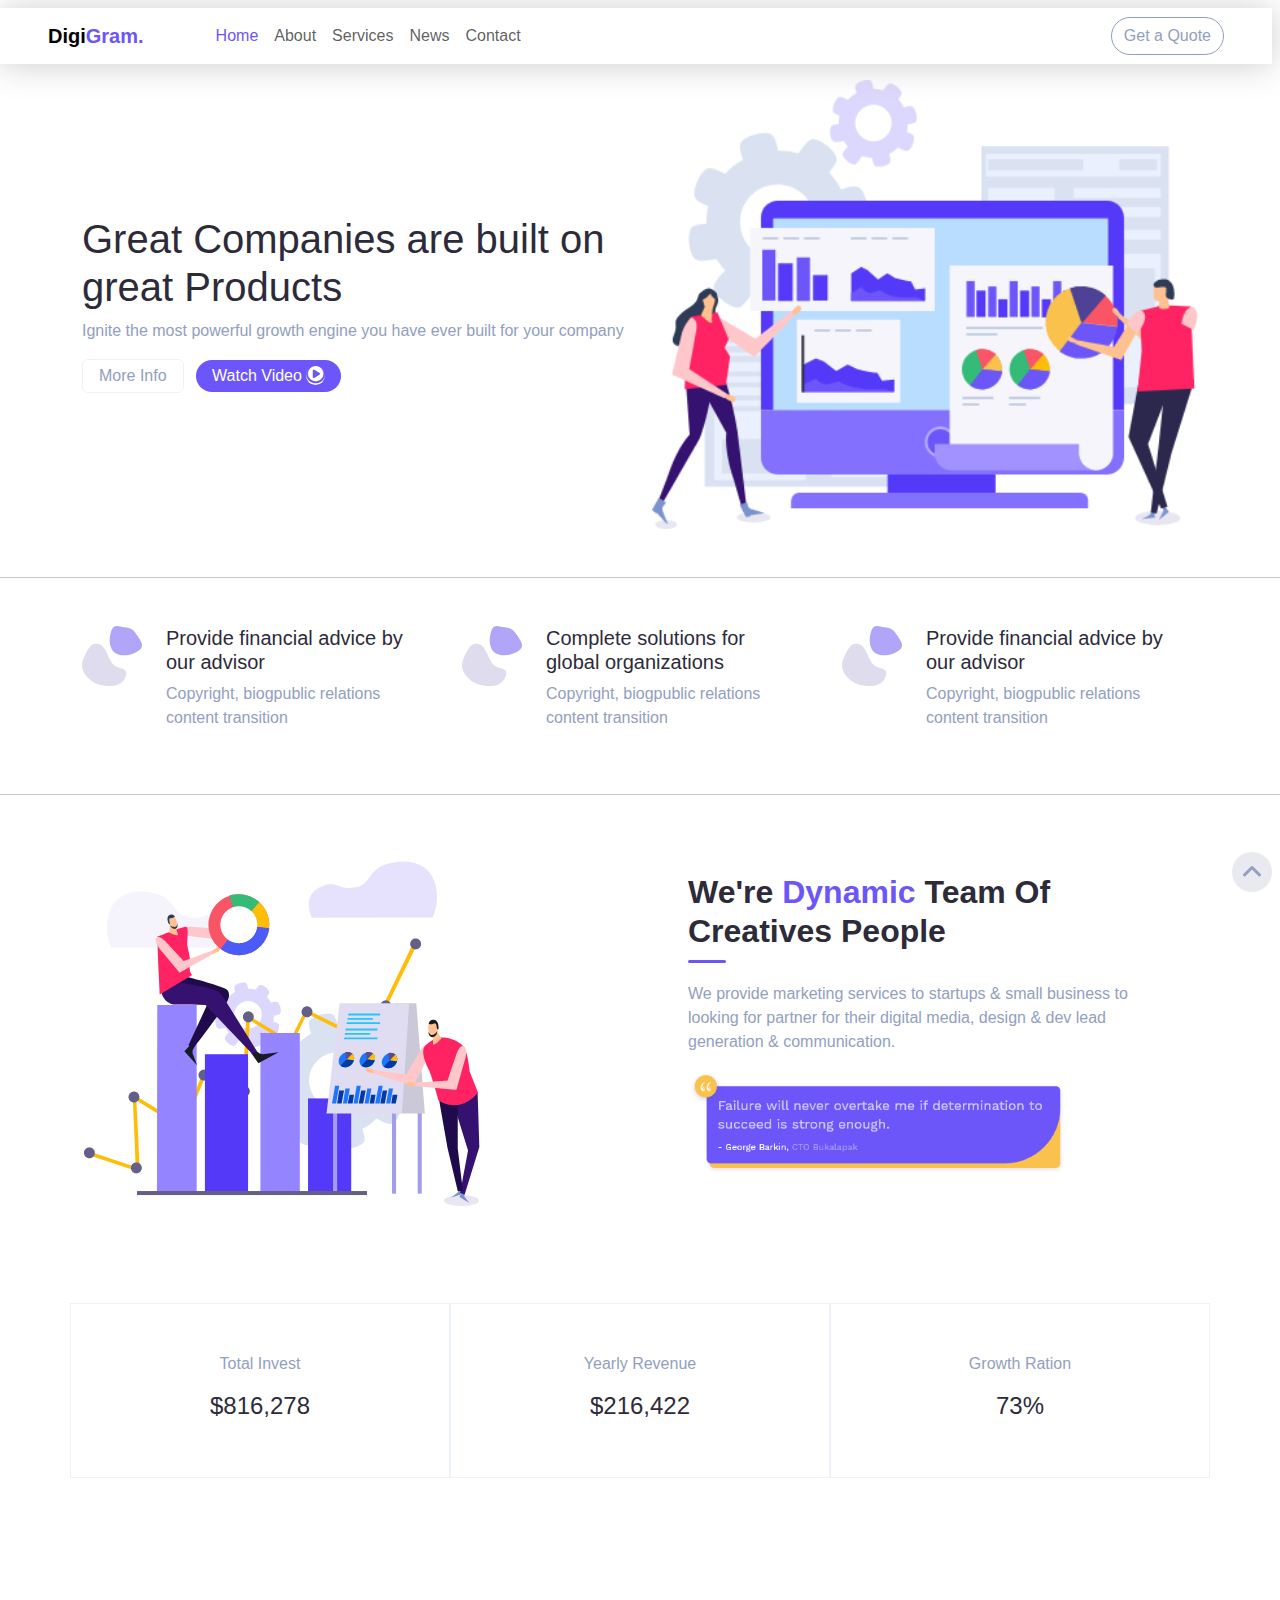
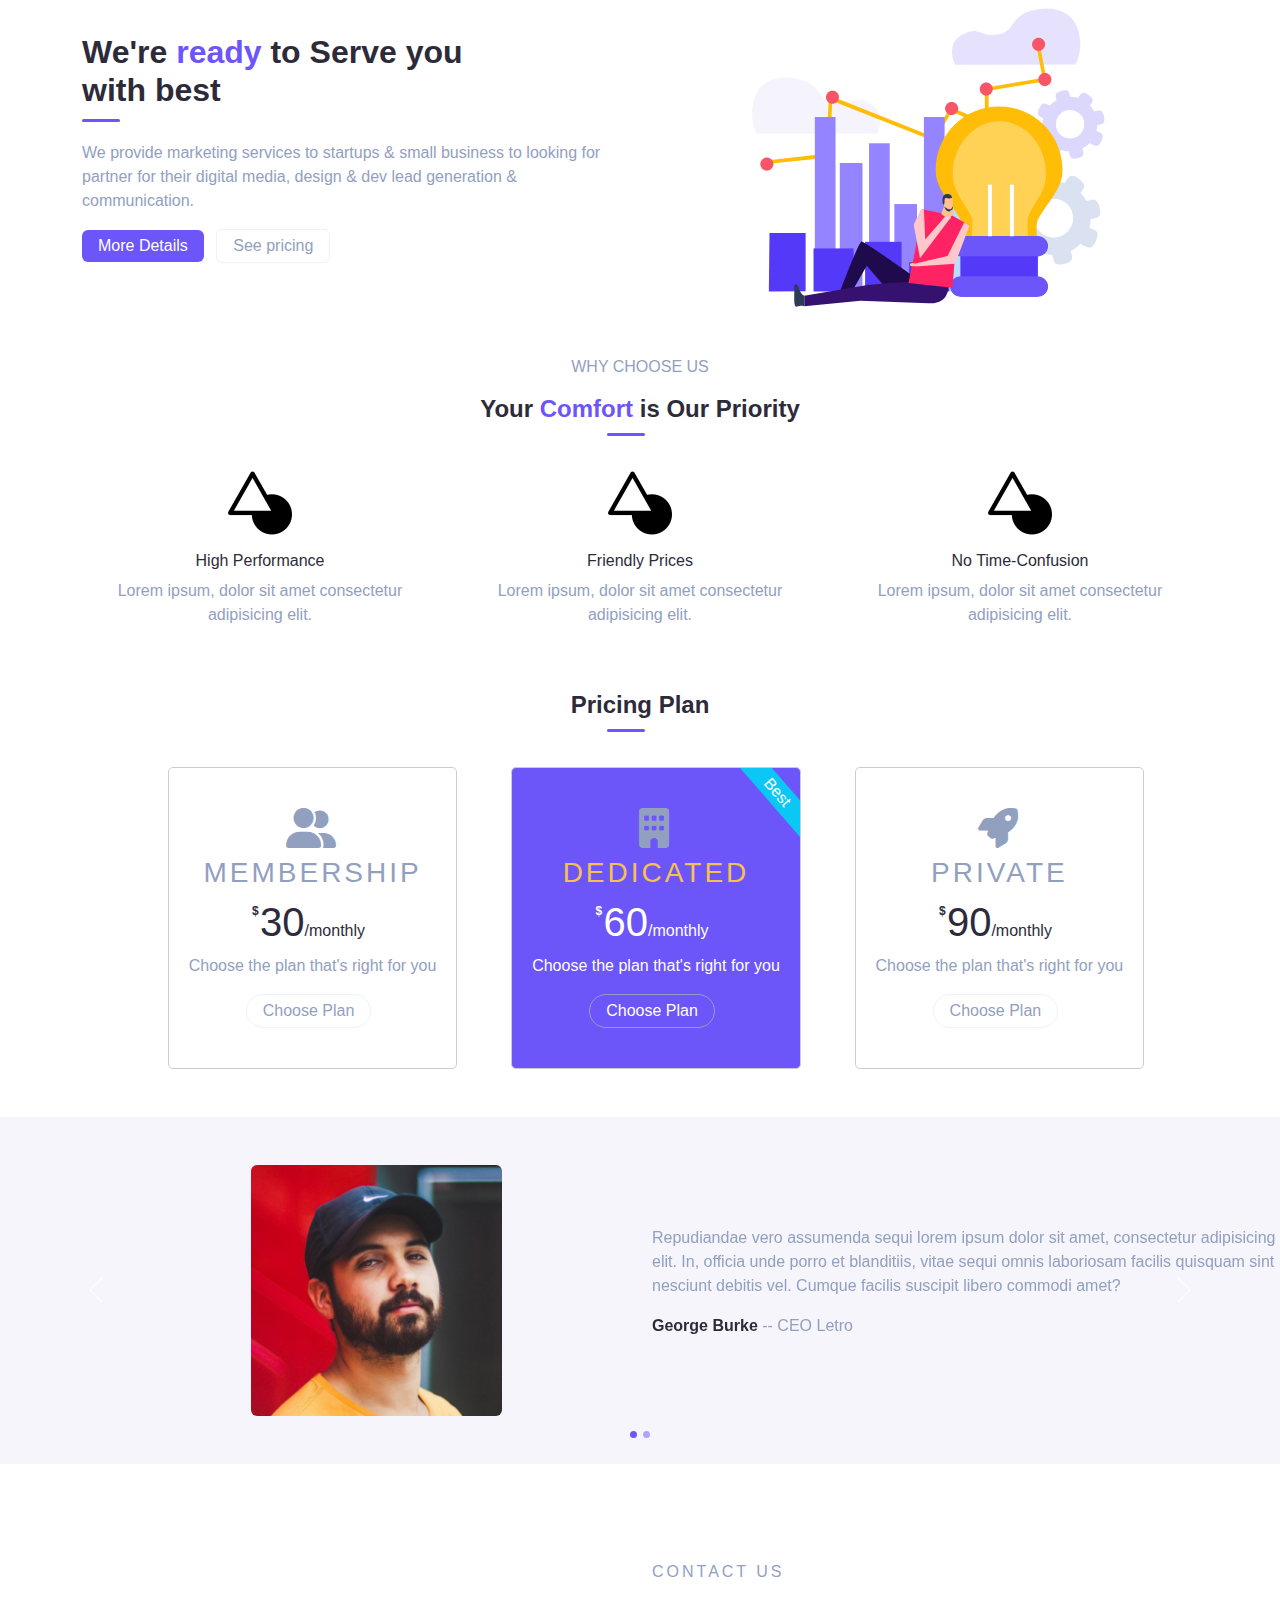
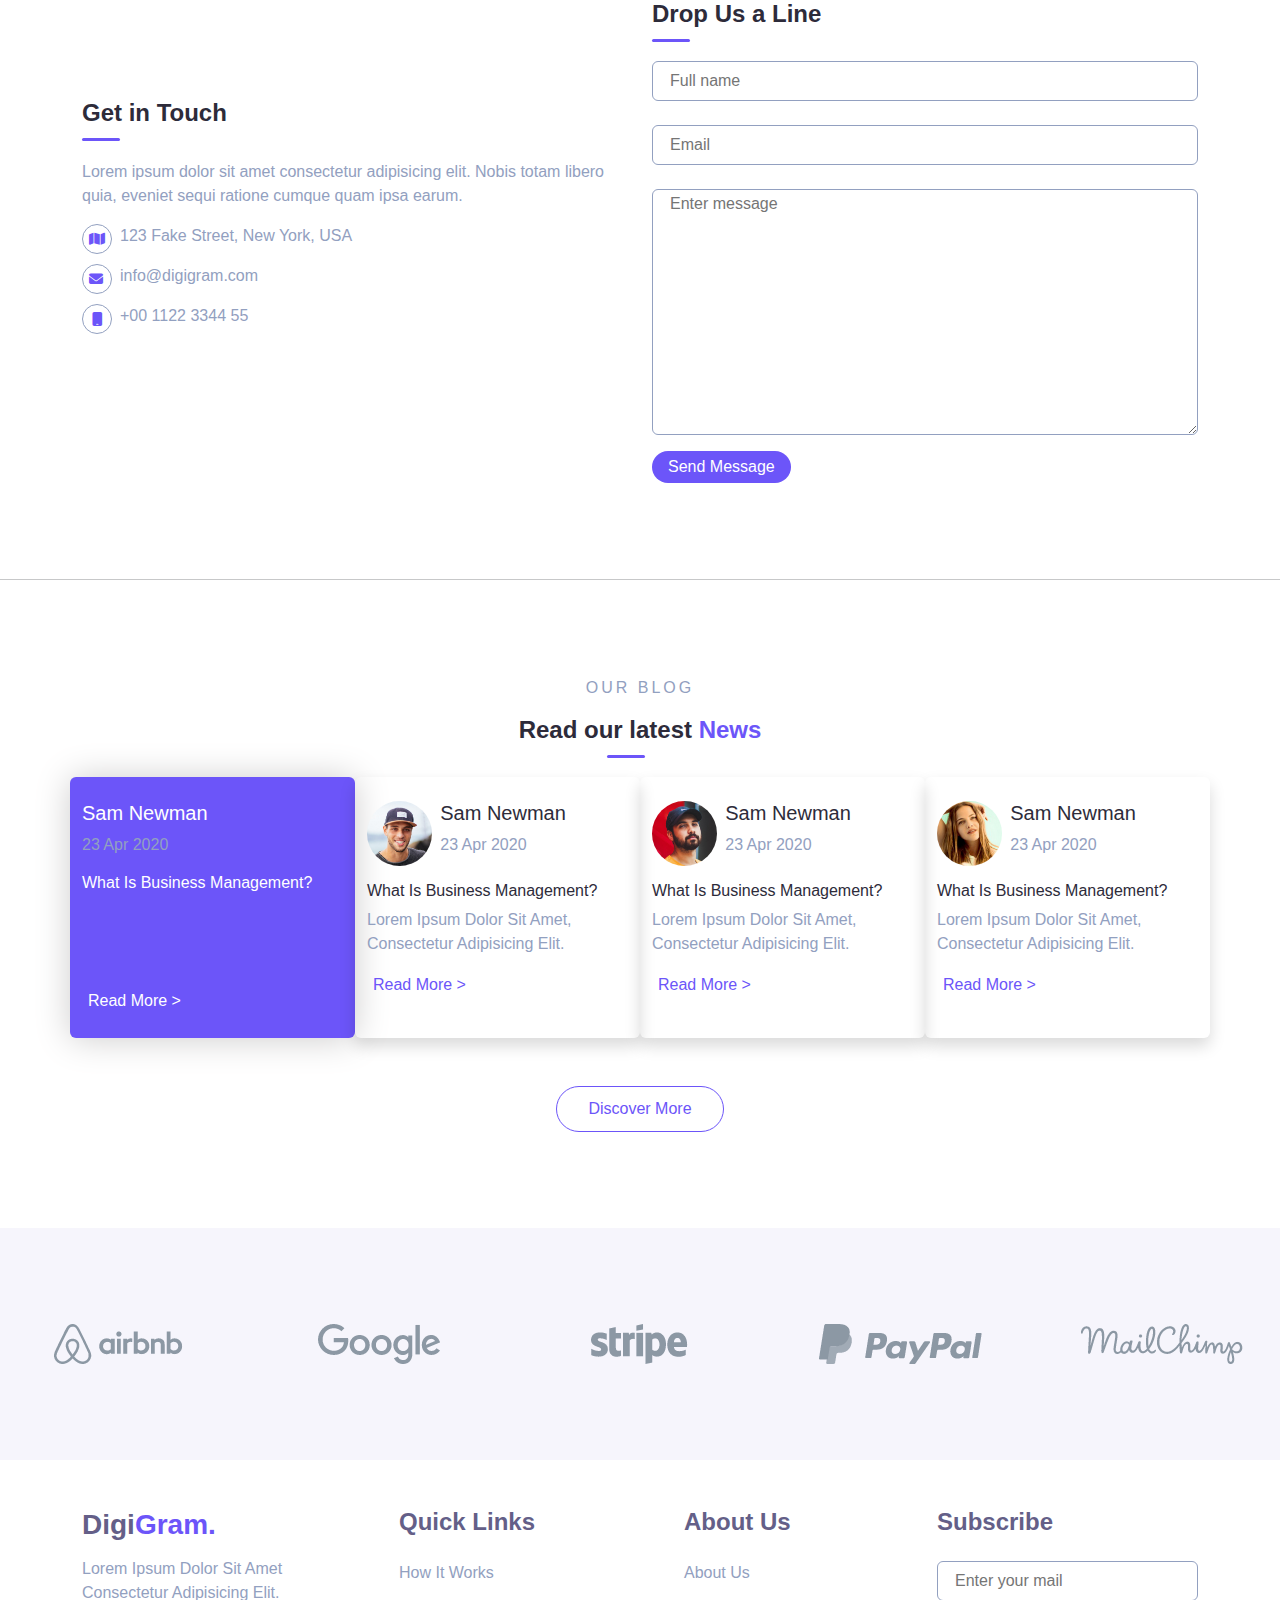
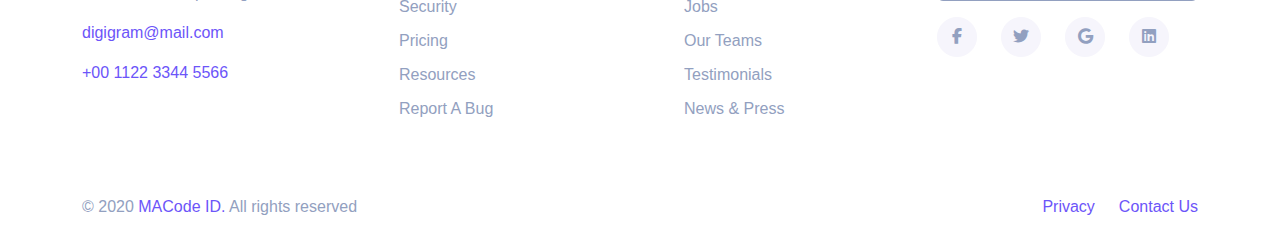
<file: index.html>
<!DOCTYPE html>
<html lang="en">

<head>
    <meta charset="UTF-8" />
    <meta name="viewport" content="width=device-width, initial-scale=1.0" />
    <meta http-equiv="content-language" content="en" />
    <meta name="keywords" content="website, blog, foo, bar" />
    <meta name="author" content="" />
    <meta name="publisher" content="" />
    <meta name="copyright" content="" />
    <meta name="description" content="" />
    <meta name="page-topic" content="" />
    <meta name="page-type" content="" />
    <meta name="audience" content="" />
    <meta name="robots" content="index, follow" />
    <meta property="og:title" content="" />
    <meta property="og:description" content="" />
    <meta property="og:type" content="" />
    <meta property="og:url" content="" />
    <meta property="og:image" content="" />
    <link rel="icon" href="./img/icon_pattern.svg" />
    <link rel="stylesheet" href="./css/normalize.css" />
    <link rel="stylesheet" href="./css/all.min.css" />
    <link rel="stylesheet" href="./css/bootstrap.min.css" />
    <link rel="stylesheet" href="./css/style.css" />
    <title>DigiGram.</title>
</head>

<body>
    <!--!-------------------------------------------- Navbar ---------------------------------------------->
    <nav class="navbar navbar-expand-lg text-capitalize mt-2 me-2 firstOne">
        <div class="container-fluid px-5">
            <a class="navbar-brand fw-bolder" href="#">Digi<span class="logo">Gram.</span></a>
            <button class="navbar-toggler" type="button" data-bs-toggle="collapse"
                data-bs-target="#navbarSupportedContent" aria-controls="navbarSupportedContent" aria-expanded="false"
                aria-label="Toggle navigation">
                <span class="navbar-toggler-icon"></span>
            </button>
            <div class="collapse navbar-collapse" id="navbarSupportedContent">
                <ul class="navbar-nav me-auto mb-2 mb-lg-0 ps-5">
                    <li class="nav-item">
                        <a class="nav-link active mainPage" aria-current="page" href="#">home</a>
                    </li>
                    <li class="nav-item">
                        <a class="nav-link" href="./about.html">about</a>
                    </li>
                    <li class="nav-item">
                        <a class="nav-link" href="./service.html">services</a>
                    </li>
                    <li class="nav-item">
                        <a class="nav-link" href="./news.html">news</a>
                    </li>
                    <li class="nav-item">
                        <a class="nav-link" href="./contact.html">contact</a>
                    </li>
                </ul>
                <form class="d-flex" role="search">
                    <button class="btn firstButton rounded-pill" type="submit">Get a Quote</button>
                </form>
            </div>
        </div>
    </nav>

    <!--*------------------------------------------ First div --------------------------------------------->
    <div class="container my-3 d-flex">
        <div class="row align-items-center">
            <div class="col-lg-6 col-md-12 col-sm-12">
                <h1>Great Companies are built on great Products</h1>
                <p>Ignite the most powerful growth engine you have ever built for your company</p>
                <button class="btnOne rounded me-2 px-3 py-1">More Info</button>
                <button class="btnTwo rounded-pill px-3 py-1">Watch Video <i
                        class="fa-regular fa-circle-play rounded-circle"></i></button>
            </div>
            <div class="col-lg-6 col-md-12 col-sm-12">
                <img src="./img/bg_image_1.png" alt="Bg1" width="100%">
            </div>
        </div>
    </div>

    <!--!------------------------------------------ Provide --------------------------------------------->
    <hr class="mt-5">
    <div class="container my-5">
        <div class="row">
            <div class="col-lg-4 col-sm-12 d-flex">
                <div class="left">
                    <img src="./img/icon_pattern.svg" alt="Icon">
                </div>
                <div class="right px-4">
                    <h5>Provide financial advice by our advisor</h5>
                    <p>Copyright, biogpublic relations content transition</p>
                </div>
            </div>
            <div class="col-lg-4 col-sm-12 d-flex">
                <div class="left">
                    <img src="./img/icon_pattern.svg" alt="Icon">
                </div>
                <div class="right px-4">
                    <h5>Complete solutions for global organizations</h5>
                    <p>Copyright, biogpublic relations content transition</p>
                </div>
            </div>
            <div class="col-lg-4 col-sm-12 d-flex">
                <div class="left">
                    <img src="./img/icon_pattern.svg" alt="Icon">
                </div>
                <div class="right px-4">
                    <h5>Provide financial advice by our advisor</h5>
                    <p>Copyright, biogpublic relations content transition</p>
                </div>
            </div>
        </div>
    </div>
    <hr>

    <!--*------------------------------------------ Dynamic --------------------------------------------->
    <div class="container my-5 d-flex">
        <div class="row align-items-center">
            <div class="col-lg-6 col-md-12 col-sm-12">
                <img src="./img/bg_image_2.png" alt="Bg2">
            </div>
            <div class="col-lg-6 col-md-12 col-sm-12 px-5">
                <h2 class="text-capitalize fw-bold underLine">we're <span class="logo">dynamic</span> team of creatives
                    people</h2>
                <p class="pt-4">We provide marketing services to startups & small business to looking for partner for
                    their digital media, design & dev lead generation & communication.</p>
                <img src="./img/testi_image.png" alt="Quote" width="80%">
            </div>
        </div>
    </div>

    <!--!------------------------------------------ Table --------------------------------------------->
    <div class="container my-5 py-5">
        <div class="row text-capitalize align-items-center text-center">
            <div class="col-4 table py-5">
                <p>total invest</p>
                <h4>$816,278</h4>
            </div>
            <div class="col-4 table py-5">
                <p>yearly revenue</p>
                <h4>$216,422</h4>
            </div>
            <div class="col-4 table py-5">
                <p>growth ration</p>
                <h4>73%</h4>
            </div>
        </div>
    </div>

    <!--*------------------------------------------ Ready --------------------------------------------->
    <div class="container my-3 d-flex">
        <div class="row align-items-center">
            <div class="col-lg-6 col-md-12 col-sm-12">
                <h2 class="fw-bold underLine">We're <span class="logo">ready</span> to Serve you <br> with best</h2>
                <p class="pt-4">We provide marketing services to startups & small business to looking for partner for
                    their digital media, design & dev lead generation & communication.</p>
                <button class="btnTwo rounded me-2 px-3 py-1">More Details</button>
                <button class="btnOne rounded px-3 py-1">See pricing</button>
            </div>
            <div class="col-lg-6 col-md-12 col-sm-12 text-center">
                <img src="./img/bg_image_3.png" alt="Bg3">
            </div>
        </div>
    </div>
    <!--!------------------------------------------ Why --------------------------------------------->
    <div class="container my-5">
        <div class="center text-center">
            <p class="text-uppercase">why choose us</p>
            <h4 class="underLine fw-bolder">Your <span class="logo">Comfort</span> is Our Priority</h4>
        </div>
        <div class="row my-5 text-center">
            <div class="col-lg-4 col-md-12 col-sm-12">
                <img src="./img/triangle-and-circle (2).png" alt="icon">
                <h6 class="text-capitalize pt-3">high performance</h6>
                <p>Lorem ipsum, dolor sit amet consectetur <br> adipisicing elit.</p>
            </div>
            <div class="col-lg-4 col-md-12 col-sm-12">
                <img src="./img/triangle-and-circle (2).png" alt="icon">
                <h6 class="text-capitalize pt-3">friendly prices</h6>
                <p>Lorem ipsum, dolor sit amet consectetur <br> adipisicing elit.</p>
            </div>
            <div class="col-lg-4 col-md-12 col-sm-12">
                <img src="./img/triangle-and-circle (2).png" alt="icon">
                <h6 class="text-capitalize pt-3">no time-confusion</h6>
                <p>Lorem ipsum, dolor sit amet consectetur <br> adipisicing elit.</p>
            </div>
        </div>
    </div>

    <!--*------------------------------------------ Plan --------------------------------------------->
    <div class="container my-5">
        <div class="center text-center">
            <h4 class="underLine fw-bold">Pricing Plan</h4>
        </div>
        <div class="pricingPlan my-5">
            <ul class="d-flex justify-content-evenly text-center align-items-center">
                <li class="best">
                    <h3 class="d-flex flex-column text-uppercase">
                        <i class="fa-solid fa-user-group fs-1 pb-2"></i>
                        Membership
                    </h3>
                    <h6><span class="fs-1"><sup>$</sup>30</span>/monthly</h6>
                    <p>Choose the plan that's right for you</p>
                    <button class="btnOne rounded-pill me-2 px-3 py-1">Choose Plan</button>
                </li>
                <li class="highLight">
                    <h3 class="d-flex flex-column text-uppercase">
                        <i class="fa-solid fa-building fs-1 pb-2"></i>
                        Dedicated
                    </h3>
                    <h6><span class="fs-1"><sup>$</sup>60</span>/monthly</h6>
                    <p>Choose the plan that's right for you</p>
                    <button class="btnOne rounded-pill me-2 px-3 py-1">Choose Plan</button>
                </li>
                <li class="best">
                    <h3 class="d-flex flex-column text-uppercase">
                        <i class="fa-solid fa-rocket fs-1 pb-2"></i>
                        private
                    </h3>
                    <h6><span class="fs-1"><sup>$</sup>90</span>/monthly</h6>
                    <p>Choose the plan that's right for you</p>
                    <button class="btnOne rounded-pill me-2 px-3 py-1">Choose Plan</button>
                </li>
            </ul>
        </div>
    </div>

    <!--!---------------------------------------- Carousel ---------------------------------------->
    <div id="carouselExampleIndicators" class="carousel slide my-5 py-5">
        <div class="carousel-indicators">
            <button type="button" data-bs-target="#carouselExampleIndicators" data-bs-slide-to="0" class="active"
                aria-current="true" aria-label="Slide 1"></button>
            <button type="button" data-bs-target="#carouselExampleIndicators" data-bs-slide-to="1"
                aria-label="Slide 2"></button>
        </div>
        <div class="carousel-inner">
            <div class="carousel-item active">
                <div class="row d-flex align-items-center">
                    <div class="col-lg-6 col-md-12 col-sm-12">
                        <img src="./img/person/person_2.jpg" alt="Person" width="40%" class="rounded">
                    </div>
                    <div class="col-lg-6 col-md-12 col-sm-12">
                        <p>Repudiandae vero assumenda sequi lorem ipsum dolor sit amet, consectetur adipisicing elit.
                            In, officia unde porro et blanditiis, vitae sequi omnis laboriosam facilis quisquam sint
                            nesciunt debitis vel. Cumque facilis suscipit libero commodi amet?</p>
                        <p><span class="ceo text-capitalize fw-bolder">george burke</span> -- CEO Letro</p>
                    </div>
                </div>
            </div>
            <div class="carousel-item">
                <div class="row d-flex align-items-center">
                    <div class="col-lg-6 col-md-12 col-sm-12">
                        <img src="./img/person/person_1.jpg" alt="Person" width="40%" class="rounded">
                    </div>
                    <div class="col-lg-6 col-md-12 col-sm-12">
                        <p>Repudiandae vero assumenda sequi lorem ipsum dolor sit amet, consectetur adipisicing elit.
                            In, officia unde porro et blanditiis, vitae sequi omnis laboriosam facilis quisquam sint
                            nesciunt debitis vel. Cumque facilis suscipit libero commodi amet?</p>
                        <p><span class="ceo text-capitalize fw-bolder">george burke</span> -- CEO Letro</p>
                    </div>
                </div>
            </div>
        </div>
        <button class="carousel-control-prev" type="button" data-bs-target="#carouselExampleIndicators"
            data-bs-slide="prev">
            <span class="carousel-control-prev-icon" aria-hidden="true"></span>
            <span class="visually-hidden">Previous</span>
        </button>
        <button class="carousel-control-next" type="button" data-bs-target="#carouselExampleIndicators"
            data-bs-slide="next">
            <span class="carousel-control-next-icon" aria-hidden="true"></span>
            <span class="visually-hidden">Next</span>
        </button>
    </div>

    <!--*------------------------------------------ Form ------------------------------------------>
    <div class="container my-5 py-5">
        <div class="row d-flex align-items-center">
            <div class="col-lg-6 col-md-12 col-sm-12">
                <h4 class="underLine pb-4 fw-bold">Get in Touch</h4>
                <p>Lorem ipsum dolor sit amet consectetur adipisicing elit. Nobis totam libero quia, eveniet sequi
                    ratione cumque quam ipsa earum.</p>
                <div class="fakeInfo">
                    <div class="one d-flex ">
                        <div class="iconInfo d-flex ">
                            <i class="fa-solid fa-map d-flex align-items-center"></i>
                        </div>
                        <p class="text-capitalize ps-2">123 fake street, new york, USA</p>
                    </div>
                    <div class="two d-flex">
                        <div class="iconInfo d-flex ">
                            <i class="fa-solid fa-envelope d-flex align-items-center"></i>
                        </div>
                        <p class="ps-2">info@digigram.com</p>
                    </div>
                    <div class="three d-flex">
                        <div class="iconInfo d-flex">
                            <i class="fa-solid fa-mobile d-flex align-items-center"></i>
                        </div>
                        <p class="ps-2">+00 1122 3344 55</p>
                    </div>
                </div>
            </div>
            <div class="col-lg-6 col-md-12 col-sm-12">
                <p class="text-uppercase us">contact us</p>
                <h4 class="underLine fw-bold pb-4">Drop Us a Line</h4>
                <form class="d-flex flex-column">
                    <input type="text" name="name" id="userName" placeholder="Full name" required class="rounded"> <br>
                    <input type="email" name="email" id="userEmail" placeholder="Email" required class="rounded"> <br>
                    <textarea name="comment" id="userMessage" cols="20" rows="10" placeholder="Enter message"
                        class="rounded"></textarea>
                </form>
                <button class="btnTwo rounded-pill px-3 py-1 mt-3">Send Message</button>
            </div>
        </div>
    </div>

    <hr>

    <!--!------------------------------------------ Blog ----------------------------------------->
    <div class="container my-5 py-5 blog">
        <div class="text-center center">
            <p class="text-uppercase us">our blog</p>
            <h4 class="fw-bold underLine">Read our latest <span class="logo">News</span></h4>
        </div>
        <div class="row pt-4 text-capitalize d-flex justify-content-around ">
            <div class="col-lg-3 col-md-6 col-sm-12 selected py-4 rounded">
                <h5>sam newman</h5>
                <p>23 Apr 2020</p>
                <h5 class="fs-6 mb-5 pb-5">what is business management?</h5>
                <button class="text-capitalize">read more ></button>
            </div>
            <div class="col-lg-3 col-md-6 col-sm-12 py-4 rounded shadow">
                <div class="profile d-flex pb-2">
                    <img src="./img/person/person_1.jpg" alt="Person" class="rounded-pill" width="25%" height="20%">
                    <div class="right ps-2">
                        <h5>sam newman</h5>
                        <p>23 Apr 2020</p>
                    </div>
                </div>
                <h5 class="fs-6">what is business management?</h5>
                <p>Lorem ipsum dolor sit amet, consectetur adipisicing elit.</p>
                <button class="text-capitalize">read more ></button>
            </div>
            <div class="col-lg-3 col-md-6 col-sm-12 py-4 rounded shadow">
                <div class="profile d-flex pb-2">
                    <img src="./img/person/person_2.jpg" alt="Person" class="rounded-pill" width="25%" height="20%">
                    <div class="right ps-2">
                        <h5>sam newman</h5>
                        <p>23 Apr 2020</p>
                    </div>
                </div>
                <h5 class="fs-6">what is business management?</h5>
                <p>Lorem ipsum dolor sit amet, consectetur adipisicing elit.</p>
                <button class="text-capitalize mb-3">read more ></button>
            </div>
            <div class="col-lg-3 col-md-6 col-sm-12 py-4 rounded shadow">
                <div class="profile d-flex pb-2">
                    <img src="./img/person/person_3.jpg" alt="Person" class="rounded-pill" width="25%" height="20%">
                    <div class="right ps-2">
                        <h5>sam newman</h5>
                        <p>23 Apr 2020</p>
                    </div>
                </div>
                <h5 class="fs-6">what is business management?</h5>
                <p>Lorem ipsum dolor sit amet, consectetur adipisicing elit.</p>
                <button class="text-capitalize mb-3">read more ></button>
            </div>
        </div>
        <div class="text-center center">
            <button class="mt-5 discover text-capitalize rounded-pill">discover more</button>
        </div>

    </div>

    <!--*---------------------------------------- Clients ---------------------------------------->
    <div class="my-5 py-5 clients">
        <div class="row d-flex justify-content-around my-5 text-center">
            <div class="col-lg-2 col-md-4 col-sm-6">
                <img src="./img/clients/airbnb.png" alt="Brand">
            </div>
            <div class="col-lg-2 col-md-4 col-sm-6">
                <img src="./img/clients/google.png" alt="Brand">
            </div>
            <div class="col-lg-2 col-md-4 col-sm-6">
                <img src="./img/clients/stripe.png" alt="Brand">
            </div>
            <div class="col-lg-2 col-md-4 col-sm-6">
                <img src="./img/clients/paypal.png" alt="Brand">
            </div>
            <div class="col-lg-2 col-md-4 col-sm-6">
                <img src="./img/clients/mailchimp.png" alt="Brand">
            </div>
        </div>
    </div>

    <!--!---------------------------------------- Last Div --------------------------------------->
    <div class="container my-5 lastDiv">
        <div class="row d-flex justify-content-between text-capitalize">
            <div class="col-lg-3 col-md-6">
                <h3 class="fw-bolder pb-2">digi<span class="logo">Gram.</span></h3>
                <p>Lorem ipsum dolor sit amet consectetur adipisicing elit.</p>
                <span class="logo text-lowercase d-block pb-3">digigram@mail.com</span>
                <span class="logo">+00 1122 3344 5566</span>
            </div>
            <div class="col-lg-3 col-md-6">
                <ul>
                    <h4 class="fw-bold pb-3">quick links</h4>
                    <li><a href="#">how it works</a></li>
                    <li><a href="#">security</a></li>
                    <li><a href="#">pricing</a></li>
                    <li><a href="#">resources</a></li>
                    <li><a href="#">report a bug</a></li>
                </ul>
            </div>
            <div class="col-lg-3 col-md-6">
                <ul>
                    <h4 class="fw-bold pb-3">about us</h4>
                    <li><a href="#">about us</a></li>
                    <li><a href="#">jobs</a></li>
                    <li><a href="#">our teams</a></li>
                    <li><a href="#">testimonials</a></li>
                    <li><a href="#">news & press</a></li>
                </ul>
            </div>
            <div class="col-lg-3 col-md-6">
                <h4 class="fw-bold pb-3">subscribe</h4>
                <input type="email" name="userEmail" id="e-mail" placeholder="Enter your mail" class="rounded w-100" />
                <div class="social d-flex mt-3 grid gap-4">
                    <div class="facebook"><i class="fa-brands fa-facebook-f"></i></div>
                    <div class="twitter"><i class="fa-brands fa-twitter"></i></div>
                    <div class="gmail"><i class="fa-brands fa-google"></i></div>
                    <div class="linkedIn"><i class="fa-brands fa-linkedin"></i></div>
                </div>
            </div>
        </div>
    </div>

    <!--*---------------------------------------- Footer ---------------------------------------->
    <footer class="container d-flex justify-content-between">
        <p>
            &copy; 2020
            <span class="logo">MACode ID.</span>
            All rights reserved
        </p>
        <div class="end text-capitalize d-flex grid gap-4 justify-content-between">
            <a href="#" class="logo">privacy</a>
            <a href="#" class="logo">contact us</a>
            <a href="#"
                class="top btn btn-sm btn-sm-square back-to-top position-fixed bottom-0 end-0 rounded-circle mb-2 me-2"
                style="background-color: #e9e9f0;"><i class="fa fa-angle-up fs-4" style="color: #92a0c0;"></i></a>
        </div>
    </footer>

    <script src="./js/bootstrap.bundle.js"></script>
</body>

</html>
</file>
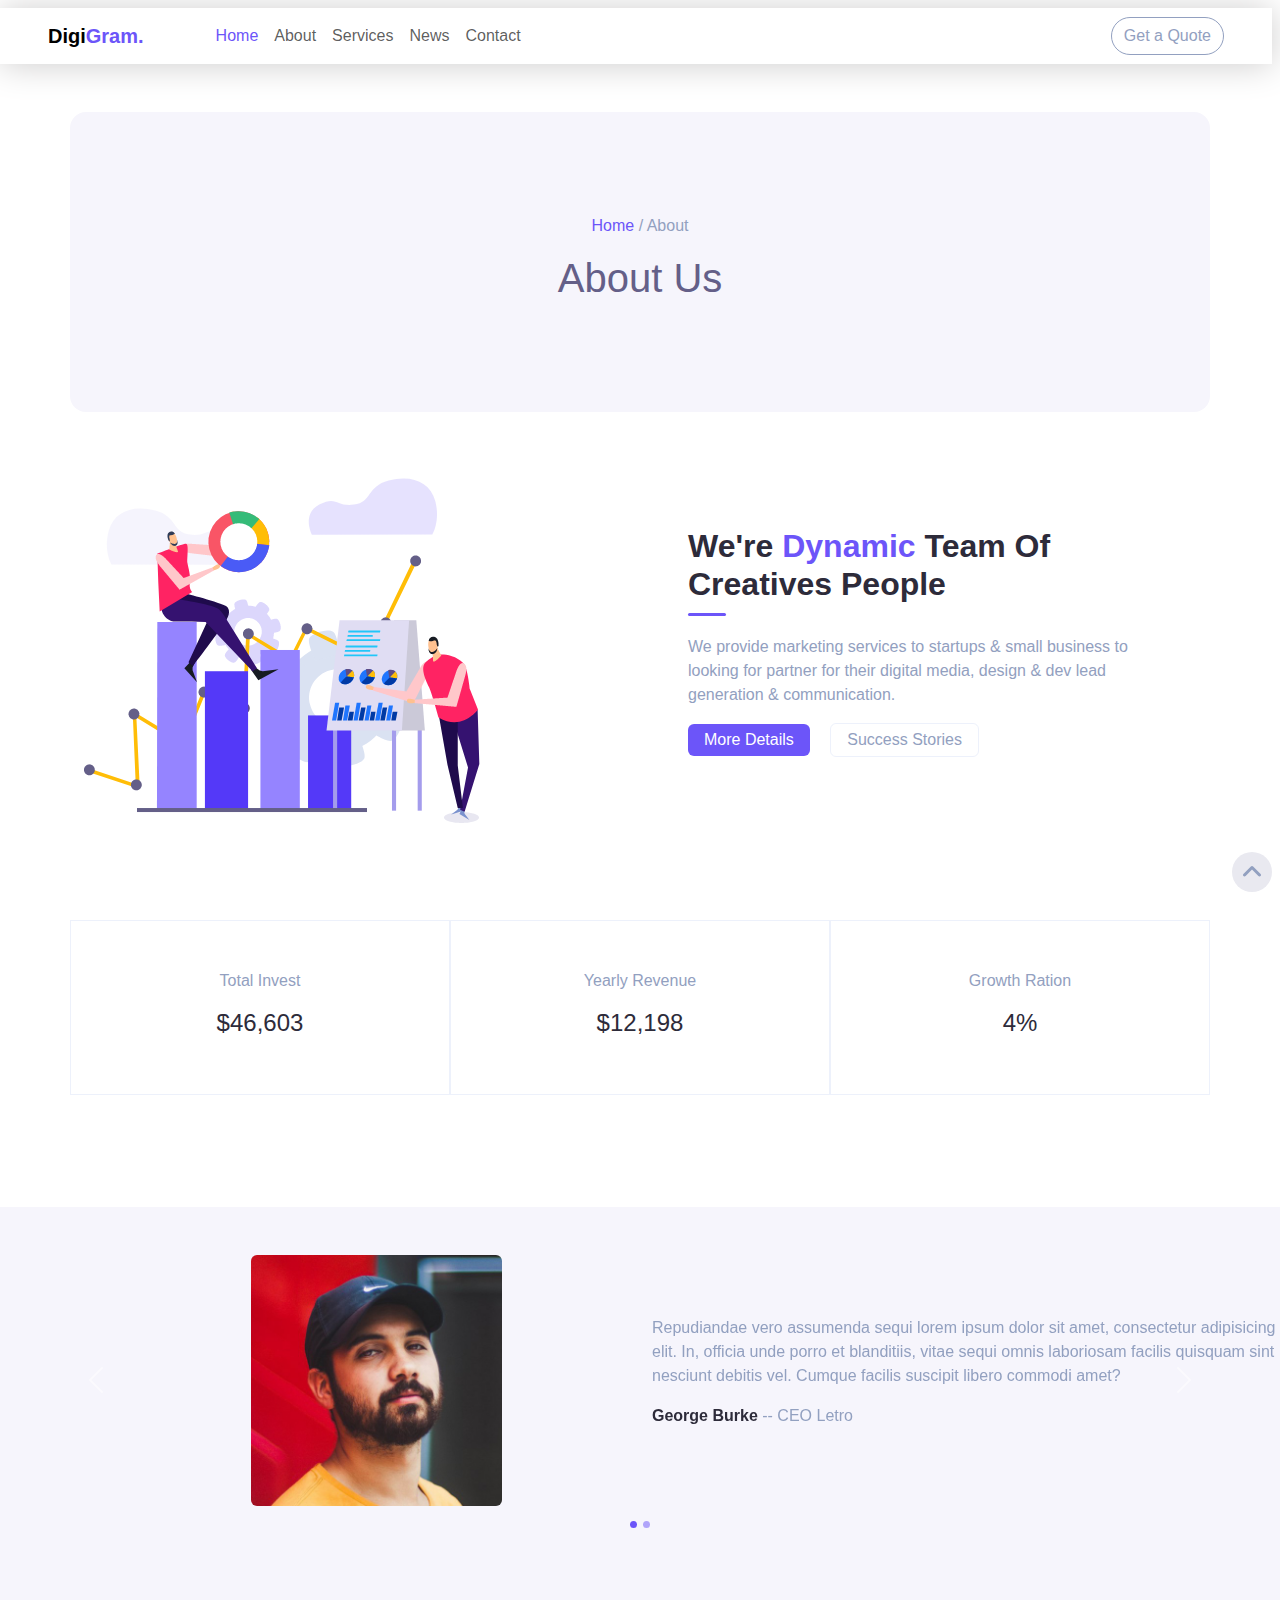
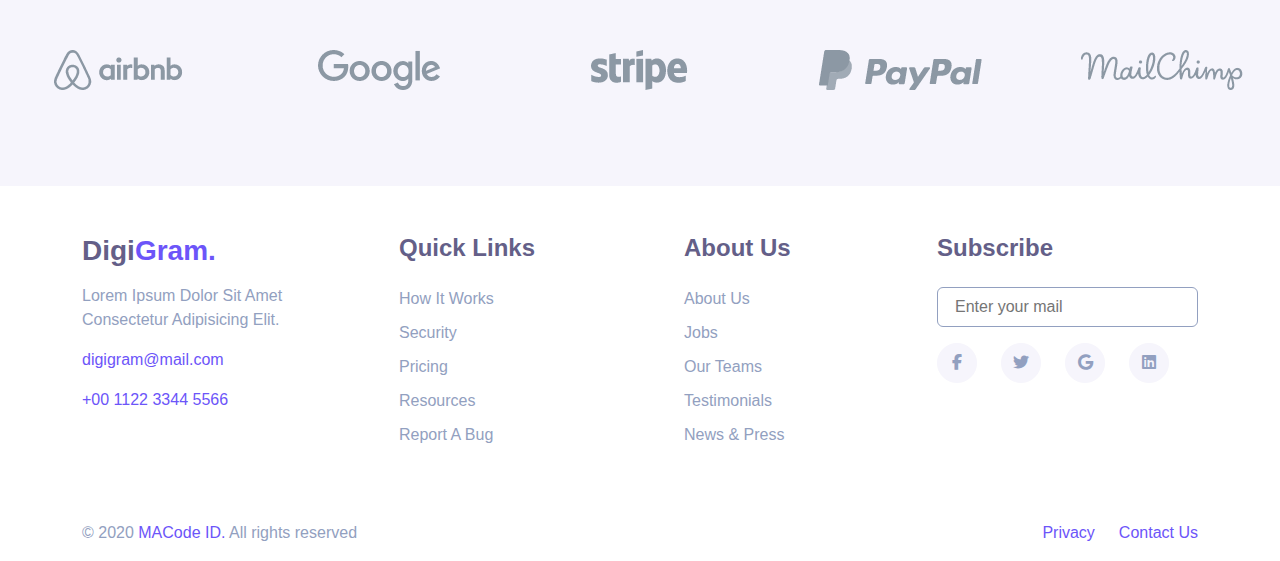
<file: about.html>
<!DOCTYPE html>
<html lang="en">

<head>
    <meta charset="UTF-8" />
    <meta name="viewport" content="width=device-width, initial-scale=1.0" />
    <meta http-equiv="content-language" content="en" />
    <meta name="keywords" content="website, blog, foo, bar" />
    <meta name="author" content="" />
    <meta name="publisher" content="" />
    <meta name="copyright" content="" />
    <meta name="description" content="" />
    <meta name="page-topic" content="" />
    <meta name="page-type" content="" />
    <meta name="audience" content="" />
    <meta name="robots" content="index, follow" />
    <meta property="og:title" content="" />
    <meta property="og:description" content="" />
    <meta property="og:type" content="" />
    <meta property="og:url" content="" />
    <meta property="og:image" content="" />
    <link rel="icon" href="./img/icon_pattern.svg" />
    <link rel="stylesheet" href="./css/normalize.css" />
    <link rel="stylesheet" href="./css/all.min.css" />
    <link rel="stylesheet" href="./css/bootstrap.min.css" />
    <link rel="stylesheet" href="./css/main.css" />
    <link rel="stylesheet" href="./css/style.css" />
    <title>DigiGram.</title>
</head>

<body>
    <!--!-------------------------------------------- Navbar ---------------------------------------------->
    <nav class="navbar navbar-expand-lg text-capitalize mt-2 me-2 firstOne">
        <div class="container-fluid px-5">
            <a class="navbar-brand fw-bolder" href="#">Digi<span class="logo">Gram.</span></a>
            <button class="navbar-toggler" type="button" data-bs-toggle="collapse"
                data-bs-target="#navbarSupportedContent" aria-controls="navbarSupportedContent" aria-expanded="false"
                aria-label="Toggle navigation">
                <span class="navbar-toggler-icon"></span>
            </button>
            <div class="collapse navbar-collapse" id="navbarSupportedContent">
                <ul class="navbar-nav me-auto mb-2 mb-lg-0 ps-5">
                    <li class="nav-item">
                        <a class="nav-link active mainPage" aria-current="page" href="./index.html">home</a>
                    </li>
                    <li class="nav-item">
                        <a class="nav-link" href="#">about</a>
                    </li>
                    <li class="nav-item">
                        <a class="nav-link" href="./service.html">services</a>
                    </li>
                    <li class="nav-item">
                        <a class="nav-link" href="./news.html">news</a>
                    </li>
                    <li class="nav-item">
                        <a class="nav-link" href="./contact.html">contact</a>
                    </li>
                </ul>
                <form class="d-flex" role="search">
                    <button class="btn firstButton rounded-pill" type="submit">Get a Quote</button>
                </form>
            </div>
        </div>
    </nav>

    <!--*---------------------------------------- Main ---------------------------------------->
    <div
        class="container contact d-flex flex-column justify-content-center text-center gap-0 text-capitalize mt-5 rounded-4">
        <p><span class="logo">home</span> / about</p>
        <h1>about us</h1>
    </div>

    <!--*---------------------------------------- Dynamic ----------------------------------------->
    <div class="container my-5 d-flex">
        <div class="row align-items-center">
            <div class="col-lg-6 col-md-12 col-sm-12">
                <img src="./img/bg_image_2.png" alt="Bg2">
            </div>
            <div class="col-lg-6 col-md-12 col-sm-12 px-5">
                <h2 class="text-capitalize fw-bold underLine">we're <span class="logo">dynamic</span> team of creatives
                    people</h2>
                <p class="pt-4">We provide marketing services to startups & small business to looking for partner for
                    their digital media, design & dev lead generation & communication.</p>
                <button class="btnTwo rounded px-3 py-1 me-3">More Details</button>
                <button class="btnOne rounded px-3 py-1">Success Stories</button>
            </div>
        </div>
    </div>

    <!--*---------------------------------------- Table ------------------------------------------->
    <div class="container my-5 py-5">
        <div class="row text-capitalize align-items-center text-center">
            <div class="col-4 table py-5">
                <p>total invest</p>
                <h4>$46,603</h4>
            </div>
            <div class="col-4 table py-5">
                <p>yearly revenue</p>
                <h4>$12,198</h4>
            </div>
            <div class="col-4 table py-5">
                <p>growth ration</p>
                <h4>4%</h4>
            </div>
        </div>
    </div>

    <!--*---------------------------------------- Carousel ---------------------------------------->
    <div id="carouselExampleIndicators" class="carousel slide mt-5 py-5">
        <div class="carousel-indicators">
            <button type="button" data-bs-target="#carouselExampleIndicators" data-bs-slide-to="0" class="active"
                aria-current="true" aria-label="Slide 1"></button>
            <button type="button" data-bs-target="#carouselExampleIndicators" data-bs-slide-to="1"
                aria-label="Slide 2"></button>
        </div>
        <div class="carousel-inner">
            <div class="carousel-item active">
                <div class="row d-flex align-items-center">
                    <div class="col-lg-6 col-md-12 col-sm-12">
                        <img src="./img/person/person_2.jpg" alt="Person" width="40%" class="rounded">
                    </div>
                    <div class="col-lg-6 col-md-12 col-sm-12">
                        <p>Repudiandae vero assumenda sequi lorem ipsum dolor sit amet, consectetur adipisicing elit.
                            In, officia unde porro et blanditiis, vitae sequi omnis laboriosam facilis quisquam sint
                            nesciunt debitis vel. Cumque facilis suscipit libero commodi amet?</p>
                        <p><span class="ceo text-capitalize fw-bolder">george burke</span> -- CEO Letro</p>
                    </div>
                </div>
            </div>
            <div class="carousel-item">
                <div class="row d-flex align-items-center">
                    <div class="col-lg-6 col-md-12 col-sm-12">
                        <img src="./img/person/person_1.jpg" alt="Person" width="40%" class="rounded">
                    </div>
                    <div class="col-lg-6 col-md-12 col-sm-12">
                        <p>Repudiandae vero assumenda sequi lorem ipsum dolor sit amet, consectetur adipisicing elit.
                            In, officia unde porro et blanditiis, vitae sequi omnis laboriosam facilis quisquam sint
                            nesciunt debitis vel. Cumque facilis suscipit libero commodi amet?</p>
                        <p><span class="ceo text-capitalize fw-bolder">george burke</span> -- CEO Letro</p>
                    </div>
                </div>
            </div>
        </div>
        <button class="carousel-control-prev" type="button" data-bs-target="#carouselExampleIndicators"
            data-bs-slide="prev">
            <span class="carousel-control-prev-icon" aria-hidden="true"></span>
            <span class="visually-hidden">Previous</span>
        </button>
        <button class="carousel-control-next" type="button" data-bs-target="#carouselExampleIndicators"
            data-bs-slide="next">
            <span class="carousel-control-next-icon" aria-hidden="true"></span>
            <span class="visually-hidden">Next</span>
        </button>
    </div>

    <!--*---------------------------------------- Clients ---------------------------------------->
    <div class="clients py-5">
        <div class="row d-flex justify-content-around my-5 text-center">
            <div class="col-lg-2 col-md-4 col-sm-6">
                <img src="./img/clients/airbnb.png" alt="Brand">
            </div>
            <div class="col-lg-2 col-md-4 col-sm-6">
                <img src="./img/clients/google.png" alt="Brand">
            </div>
            <div class="col-lg-2 col-md-4 col-sm-6">
                <img src="./img/clients/stripe.png" alt="Brand">
            </div>
            <div class="col-lg-2 col-md-4 col-sm-6">
                <img src="./img/clients/paypal.png" alt="Brand">
            </div>
            <div class="col-lg-2 col-md-4 col-sm-6">
                <img src="./img/clients/mailchimp.png" alt="Brand">
            </div>
        </div>
    </div>

    <!--!---------------------------------------- Last Div --------------------------------------->
    <div class="container my-5 lastDiv">
        <div class="row d-flex justify-content-between text-capitalize">
            <div class="col-lg-3 col-md-6">
                <h3 class="fw-bolder pb-2">digi<span class="logo">Gram.</span></h3>
                <p>Lorem ipsum dolor sit amet consectetur adipisicing elit.</p>
                <span class="logo text-lowercase d-block pb-3">digigram@mail.com</span>
                <span class="logo">+00 1122 3344 5566</span>
            </div>
            <div class="col-lg-3 col-md-6">
                <ul>
                    <h4 class="fw-bold pb-3">quick links</h4>
                    <li><a href="#">how it works</a></li>
                    <li><a href="#">security</a></li>
                    <li><a href="#">pricing</a></li>
                    <li><a href="#">resources</a></li>
                    <li><a href="#">report a bug</a></li>
                </ul>
            </div>
            <div class="col-lg-3 col-md-6">
                <ul>
                    <h4 class="fw-bold pb-3">about us</h4>
                    <li><a href="#">about us</a></li>
                    <li><a href="#">jobs</a></li>
                    <li><a href="#">our teams</a></li>
                    <li><a href="#">testimonials</a></li>
                    <li><a href="#">news & press</a></li>
                </ul>
            </div>
            <div class="col-lg-3 col-md-6">
                <h4 class="fw-bold pb-3">subscribe</h4>
                <input type="email" name="userEmail" id="e-mail" placeholder="Enter your mail" class="rounded w-100" />
                <div class="social d-flex mt-3 grid gap-4">
                    <div class="facebook"><i class="fa-brands fa-facebook-f"></i></div>
                    <div class="twitter"><i class="fa-brands fa-twitter"></i></div>
                    <div class="gmail"><i class="fa-brands fa-google"></i></div>
                    <div class="linkedIn"><i class="fa-brands fa-linkedin"></i></div>
                </div>
            </div>
        </div>
    </div>

    <!--!---------------------------------------- Footer ----------------------------------------->
    <footer class="container d-flex justify-content-between">
        <p>
            &copy; 2020
            <span class="logo">MACode ID.</span>
            All rights reserved
        </p>
        <div class="end text-capitalize d-flex grid gap-4 justify-content-between">
            <a href="#" class="logo">privacy</a>
            <a href="#" class="logo">contact us</a>
            <a href="#"
                class="top btn btn-sm btn-sm-square back-to-top position-fixed bottom-0 end-0 rounded-circle mb-2 me-2"
                style="background-color: #e9e9f0;"><i class="fa fa-angle-up fs-4" style="color: #92a0c0;"></i></a>
        </div>
    </footer>
</body>

</html>
</file>
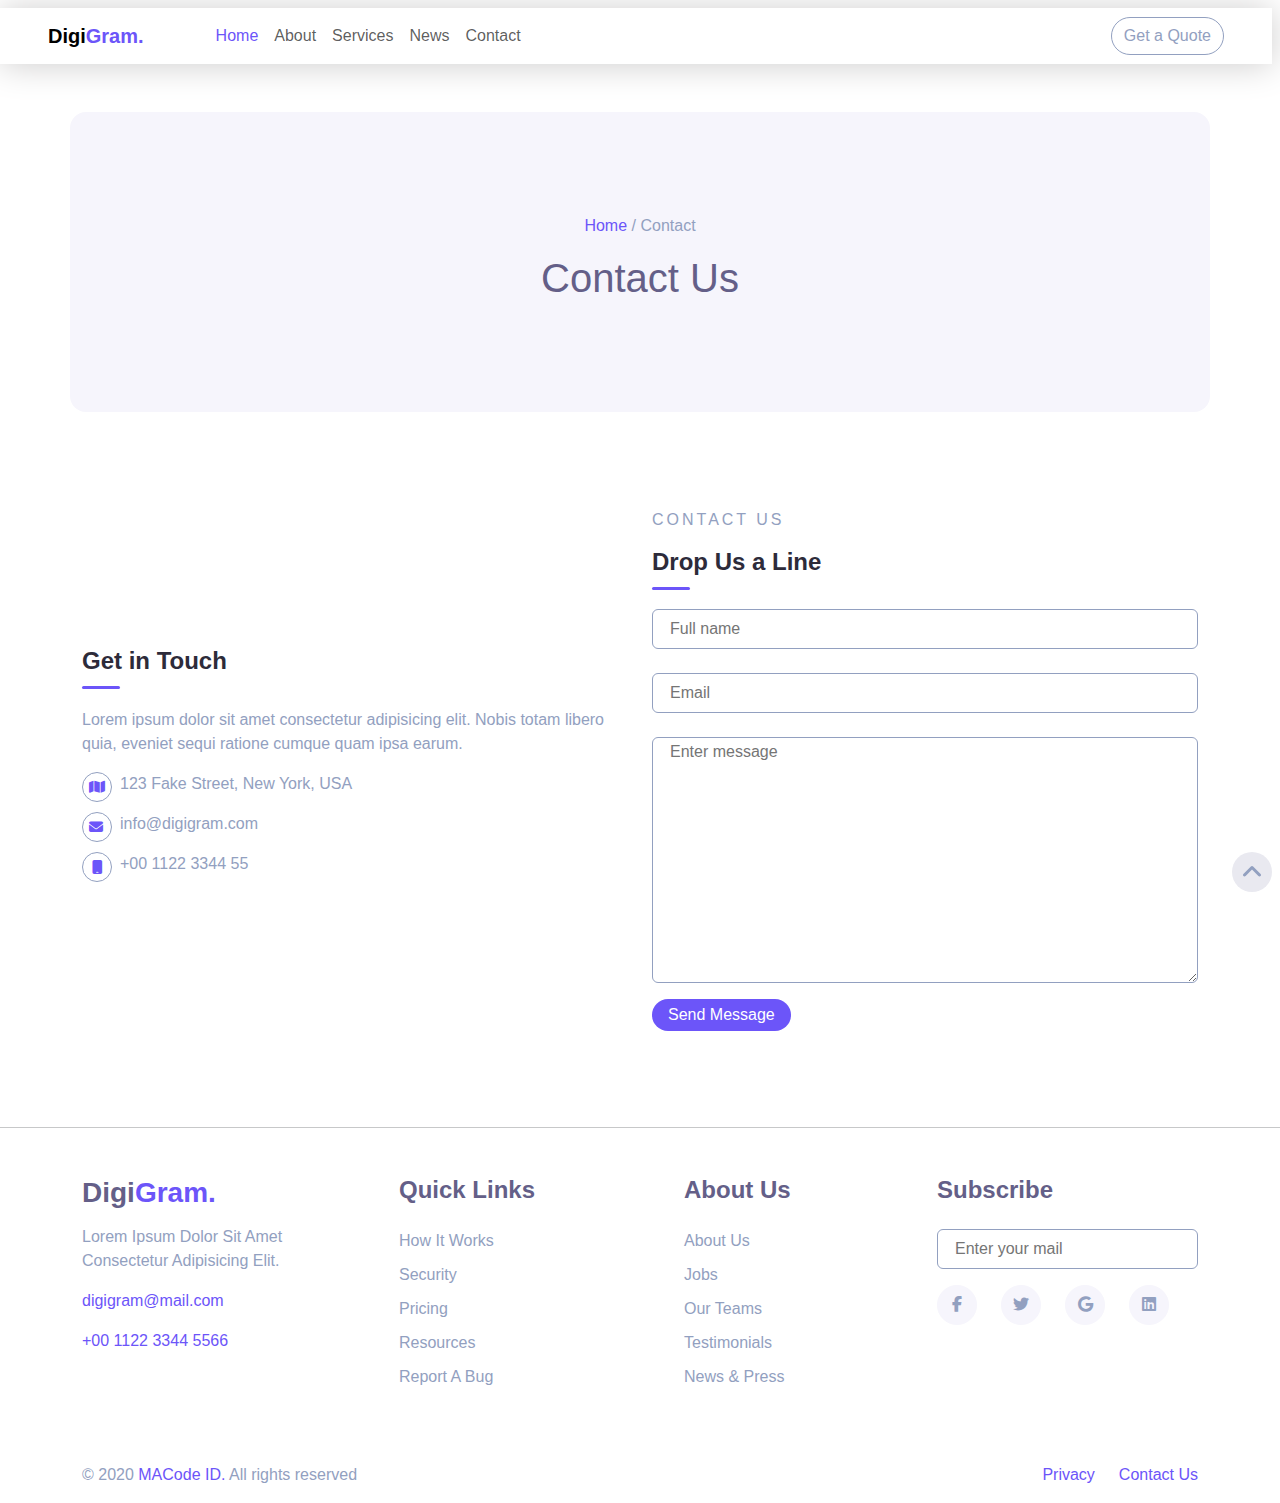
<file: contact.html>
<!DOCTYPE html>
<html lang="en">

<head>
    <meta charset="UTF-8" />
    <meta name="viewport" content="width=device-width, initial-scale=1.0" />
    <meta http-equiv="content-language" content="en" />
    <meta name="keywords" content="website, blog, foo, bar" />
    <meta name="author" content="" />
    <meta name="publisher" content="" />
    <meta name="copyright" content="" />
    <meta name="description" content="" />
    <meta name="page-topic" content="" />
    <meta name="page-type" content="" />
    <meta name="audience" content="" />
    <meta name="robots" content="index, follow" />
    <meta property="og:title" content="" />
    <meta property="og:description" content="" />
    <meta property="og:type" content="" />
    <meta property="og:url" content="" />
    <meta property="og:image" content="" />
    <link rel="icon" href="./img/icon_pattern.svg" />
    <link rel="stylesheet" href="./css/normalize.css" />
    <link rel="stylesheet" href="./css/all.min.css" />
    <link rel="stylesheet" href="./css/bootstrap.min.css" />
    <link rel="stylesheet" href="./css/main.css" />
    <link rel="stylesheet" href="./css/style.css" />
    <title>DigiGram.</title>
</head>

<body>
    <!--!-------------------------------------------- Navbar ---------------------------------------------->
    <nav class="navbar navbar-expand-lg text-capitalize mt-2 me-2 firstOne">
        <div class="container-fluid px-5">
            <a class="navbar-brand fw-bolder" href="#">Digi<span class="logo">Gram.</span></a>
            <button class="navbar-toggler" type="button" data-bs-toggle="collapse"
                data-bs-target="#navbarSupportedContent" aria-controls="navbarSupportedContent" aria-expanded="false"
                aria-label="Toggle navigation">
                <span class="navbar-toggler-icon"></span>
            </button>
            <div class="collapse navbar-collapse" id="navbarSupportedContent">
                <ul class="navbar-nav me-auto mb-2 mb-lg-0 ps-5">
                    <li class="nav-item">
                        <a class="nav-link active mainPage" aria-current="page" href="./index.html">home</a>
                    </li>
                    <li class="nav-item">
                        <a class="nav-link" href="./about.html">about</a>
                    </li>
                    <li class="nav-item">
                        <a class="nav-link" href="./service.html">services</a>
                    </li>
                    <li class="nav-item">
                        <a class="nav-link" href="./news.html">news</a>
                    </li>
                    <li class="nav-item">
                        <a class="nav-link" href="#">contact</a>
                    </li>
                </ul>
                <form class="d-flex" role="search">
                    <button class="btn firstButton rounded-pill" type="submit">Get a Quote</button>
                </form>
            </div>
        </div>
    </nav>

    <!--*---------------------------------------- Main ---------------------------------------->
    <div
        class="container contact d-flex flex-column justify-content-center text-center gap-0 text-capitalize mt-5 rounded-4">
        <p><span class="logo">home</span> / contact</p>
        <h1>contact us</h1>
    </div>

    <!--*---------------------------------------- Form ---------------------------------------->
    <div class="container my-5 py-5">
        <div class="row d-flex align-items-center">
            <div class="col-lg-6 col-md-12 col-sm-12">
                <h4 class="underLine pb-4 fw-bold">Get in Touch</h4>
                <p>Lorem ipsum dolor sit amet consectetur adipisicing elit. Nobis totam libero quia, eveniet sequi
                    ratione cumque quam ipsa earum.</p>
                <div class="fakeInfo">
                    <div class="one d-flex ">
                        <div class="iconInfo d-flex ">
                            <i class="fa-solid fa-map d-flex align-items-center"></i>
                        </div>
                        <p class="text-capitalize ps-2">123 fake street, new york, USA</p>
                    </div>
                    <div class="two d-flex">
                        <div class="iconInfo d-flex ">
                            <i class="fa-solid fa-envelope d-flex align-items-center"></i>
                        </div>
                        <p class="ps-2">info@digigram.com</p>
                    </div>
                    <div class="three d-flex">
                        <div class="iconInfo d-flex">
                            <i class="fa-solid fa-mobile d-flex align-items-center"></i>
                        </div>
                        <p class="ps-2">+00 1122 3344 55</p>
                    </div>
                </div>
            </div>
            <div class="col-lg-6 col-md-12 col-sm-12">
                <p class="text-uppercase us">contact us</p>
                <h4 class="underLine fw-bold pb-4">Drop Us a Line</h4>
                <form class="d-flex flex-column">
                    <input type="text" name="name" id="userName" placeholder="Full name" required class="rounded"> <br>
                    <input type="email" name="email" id="userEmail" placeholder="Email" required class="rounded"> <br>
                    <textarea name="comment" id="userMessage" cols="20" rows="10" placeholder="Enter message"
                        class="rounded"></textarea>
                </form>
                <button class="btnTwo rounded-pill px-3 py-1 mt-3">Send Message</button>
            </div>
        </div>
    </div>

    <hr>

    <!--!---------------------------------------- Last Div --------------------------------------->
    <div class="container my-5 lastDiv">
        <div class="row d-flex justify-content-between text-capitalize">
            <div class="col-lg-3 col-md-6">
                <h3 class="fw-bolder pb-2">digi<span class="logo">Gram.</span></h3>
                <p>Lorem ipsum dolor sit amet consectetur adipisicing elit.</p>
                <span class="logo text-lowercase d-block pb-3">digigram@mail.com</span>
                <span class="logo">+00 1122 3344 5566</span>
            </div>
            <div class="col-lg-3 col-md-6">
                <ul>
                    <h4 class="fw-bold pb-3">quick links</h4>
                    <li><a href="#">how it works</a></li>
                    <li><a href="#">security</a></li>
                    <li><a href="#">pricing</a></li>
                    <li><a href="#">resources</a></li>
                    <li><a href="#">report a bug</a></li>
                </ul>
            </div>
            <div class="col-lg-3 col-md-6">
                <ul>
                    <h4 class="fw-bold pb-3">about us</h4>
                    <li><a href="#">about us</a></li>
                    <li><a href="#">jobs</a></li>
                    <li><a href="#">our teams</a></li>
                    <li><a href="#">testimonials</a></li>
                    <li><a href="#">news & press</a></li>
                </ul>
            </div>
            <div class="col-lg-3 col-md-6">
                <h4 class="fw-bold pb-3">subscribe</h4>
                <input type="email" name="userEmail" id="e-mail" placeholder="Enter your mail" class="rounded w-100" />
                <div class="social d-flex mt-3 grid gap-4">
                    <div class="facebook"><i class="fa-brands fa-facebook-f"></i></div>
                    <div class="twitter"><i class="fa-brands fa-twitter"></i></div>
                    <div class="gmail"><i class="fa-brands fa-google"></i></div>
                    <div class="linkedIn"><i class="fa-brands fa-linkedin"></i></div>
                </div>
            </div>
        </div>
    </div>

    <!--!---------------------------------------- Footer ----------------------------------------->
    <footer class="container d-flex justify-content-between">
        <p>
            &copy; 2020
            <span class="logo">MACode ID.</span>
            All rights reserved
        </p>
        <div class="end text-capitalize d-flex grid gap-4 justify-content-between">
            <a href="#" class="logo">privacy</a>
            <a href="#" class="logo">contact us</a>
            <a href="#"
                class="top btn btn-sm btn-sm-square back-to-top position-fixed bottom-0 end-0 rounded-circle mb-2 me-2"
                style="background-color: #e9e9f0;"><i class="fa fa-angle-up fs-4" style="color: #92a0c0;"></i></a>
        </div>
    </footer>
</body>

</html>
</file>
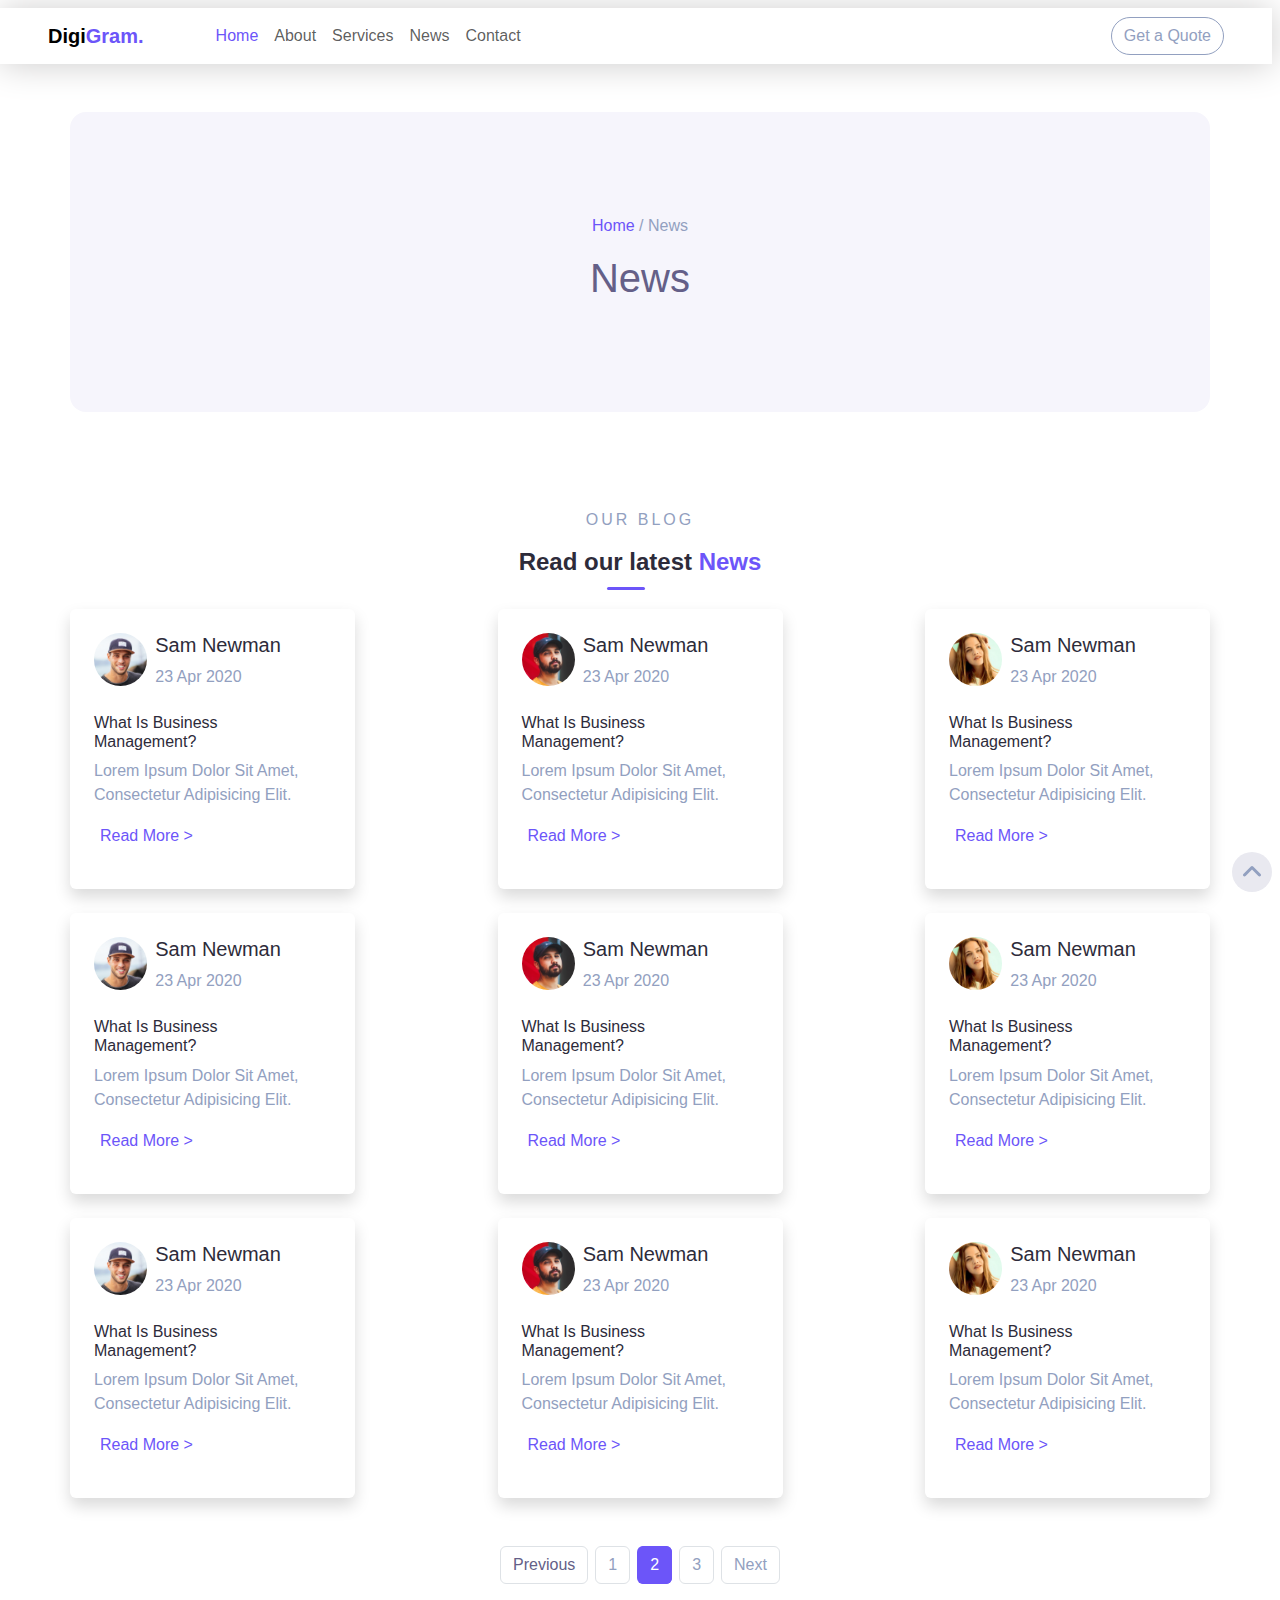
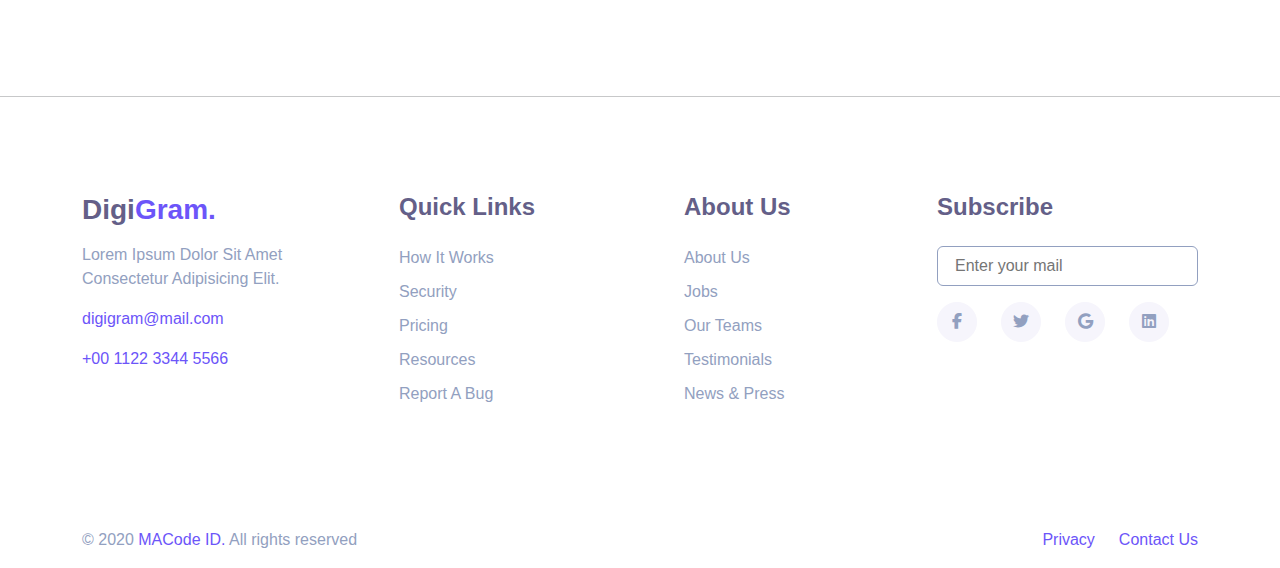
<file: news.html>
<!DOCTYPE html>
<html lang="en">

<head>
    <meta charset="UTF-8" />
    <meta name="viewport" content="width=device-width, initial-scale=1.0" />
    <meta http-equiv="content-language" content="en" />
    <meta name="keywords" content="website, blog, foo, bar" />
    <meta name="author" content="" />
    <meta name="publisher" content="" />
    <meta name="copyright" content="" />
    <meta name="description" content="" />
    <meta name="page-topic" content="" />
    <meta name="page-type" content="" />
    <meta name="audience" content="" />
    <meta name="robots" content="index, follow" />
    <meta property="og:title" content="" />
    <meta property="og:description" content="" />
    <meta property="og:type" content="" />
    <meta property="og:url" content="" />
    <meta property="og:image" content="" />
    <link rel="icon" href="./img/icon_pattern.svg" />
    <link rel="stylesheet" href="./css/normalize.css" />
    <link rel="stylesheet" href="./css/all.min.css" />
    <link rel="stylesheet" href="./css/bootstrap.min.css" />
    <link rel="stylesheet" href="./css/main.css" />
    <link rel="stylesheet" href="./css/style.css" />
    <title>DigiGram.</title>
</head>

<body>
    <!--!-------------------------------------------- Navbar ---------------------------------------------->
    <nav class="navbar navbar-expand-lg text-capitalize mt-2 me-2 firstOne">
        <div class="container-fluid px-5">
            <a class="navbar-brand fw-bolder" href="#">Digi<span class="logo">Gram.</span></a>
            <button class="navbar-toggler" type="button" data-bs-toggle="collapse"
                data-bs-target="#navbarSupportedContent" aria-controls="navbarSupportedContent" aria-expanded="false"
                aria-label="Toggle navigation">
                <span class="navbar-toggler-icon"></span>
            </button>
            <div class="collapse navbar-collapse" id="navbarSupportedContent">
                <ul class="navbar-nav me-auto mb-2 mb-lg-0 ps-5">
                    <li class="nav-item">
                        <a class="nav-link active mainPage" aria-current="page" href="./index.html">home</a>
                    </li>
                    <li class="nav-item">
                        <a class="nav-link" href="./about.html">about</a>
                    </li>
                    <li class="nav-item">
                        <a class="nav-link" href="./service.html">services</a>
                    </li>
                    <li class="nav-item">
                        <a class="nav-link" href="#">news</a>
                    </li>
                    <li class="nav-item">
                        <a class="nav-link" href="./contact.html">contact</a>
                    </li>
                </ul>
                <form class="d-flex" role="search">
                    <button class="btn firstButton rounded-pill" type="submit">Get a Quote</button>
                </form>
            </div>
        </div>
    </nav>

    <!--*---------------------------------------- Main ---------------------------------------->
    <div
        class="container contact d-flex flex-column justify-content-center text-center gap-0 text-capitalize mt-5 rounded-4">
        <p><span class="logo">home</span> / news</p>
        <h1>news</h1>
    </div>

    <!--*----------------------------------------- Blog ---------------------------------------->
    <div class="container my-5 py-5 blog">
        <div class="text-center center">
            <p class="text-uppercase us">our blog</p>
            <h4 class="fw-bold underLine">Read our latest <span class="logo">News</span></h4>
        </div>
        <div class="row pt-4 text-capitalize d-flex justify-content-between grid gap-lg-4">
            <div class="col-lg-3 col-md-6 col-sm-12 py-4 rounded shadow ps-4 pe-5">
                <div class="profile d-flex pb-2">
                    <img src="./img/person/person_1.jpg" alt="Person" class="rounded-pill" width="25%" height="20%">
                    <div class="right ps-2">
                        <h5>sam newman</h5>
                        <p>23 Apr 2020</p>
                    </div>
                </div>
                <h5 class="fs-6">what is business management?</h5>
                <p>Lorem ipsum dolor sit amet, consectetur adipisicing elit.</p>
                <button class="text-capitalize">read more ></button>
            </div>
            <div class="col-lg-3 col-md-6 col-sm-12 py-4 rounded shadow ps-4 pe-5">
                <div class="profile d-flex pb-2">
                    <img src="./img/person/person_2.jpg" alt="Person" class="rounded-pill" width="25%" height="20%">
                    <div class="right ps-2">
                        <h5>sam newman</h5>
                        <p>23 Apr 2020</p>
                    </div>
                </div>
                <h5 class="fs-6">what is business management?</h5>
                <p>Lorem ipsum dolor sit amet, consectetur adipisicing elit.</p>
                <button class="text-capitalize mb-3">read more ></button>
            </div>
            <div class="col-lg-3 col-md-6 col-sm-12 py-4 rounded shadow ps-4 pe-5">
                <div class="profile d-flex pb-2">
                    <img src="./img/person/person_3.jpg" alt="Person" class="rounded-pill" width="25%" height="20%">
                    <div class="right ps-2">
                        <h5>sam newman</h5>
                        <p>23 Apr 2020</p>
                    </div>
                </div>
                <h5 class="fs-6">what is business management?</h5>
                <p>Lorem ipsum dolor sit amet, consectetur adipisicing elit.</p>
                <button class="text-capitalize mb-3">read more ></button>
            </div>
            <div class="col-lg-3 col-md-6 col-sm-12 py-4 rounded shadow ps-4 pe-5">
                <div class="profile d-flex pb-2">
                    <img src="./img/person/person_1.jpg" alt="Person" class="rounded-pill" width="25%" height="20%">
                    <div class="right ps-2">
                        <h5>sam newman</h5>
                        <p>23 Apr 2020</p>
                    </div>
                </div>
                <h5 class="fs-6">what is business management?</h5>
                <p>Lorem ipsum dolor sit amet, consectetur adipisicing elit.</p>
                <button class="text-capitalize">read more ></button>
            </div>
            <div class="col-lg-3 col-md-6 col-sm-12 py-4 rounded shadow ps-4 pe-5">
                <div class="profile d-flex pb-2">
                    <img src="./img/person/person_2.jpg" alt="Person" class="rounded-pill" width="25%" height="20%">
                    <div class="right ps-2">
                        <h5>sam newman</h5>
                        <p>23 Apr 2020</p>
                    </div>
                </div>
                <h5 class="fs-6">what is business management?</h5>
                <p>Lorem ipsum dolor sit amet, consectetur adipisicing elit.</p>
                <button class="text-capitalize mb-3">read more ></button>
            </div>
            <div class="col-lg-3 col-md-6 col-sm-12 py-4 rounded shadow ps-4 pe-5">
                <div class="profile d-flex pb-2">
                    <img src="./img/person/person_3.jpg" alt="Person" class="rounded-pill" width="25%" height="20%">
                    <div class="right ps-2">
                        <h5>sam newman</h5>
                        <p>23 Apr 2020</p>
                    </div>
                </div>
                <h5 class="fs-6">what is business management?</h5>
                <p>Lorem ipsum dolor sit amet, consectetur adipisicing elit.</p>
                <button class="text-capitalize mb-3">read more ></button>
            </div>
            <div class="col-lg-3 col-md-6 col-sm-12 py-4 rounded shadow ps-4 pe-5">
                <div class="profile d-flex pb-2">
                    <img src="./img/person/person_1.jpg" alt="Person" class="rounded-pill" width="25%" height="20%">
                    <div class="right ps-2">
                        <h5>sam newman</h5>
                        <p>23 Apr 2020</p>
                    </div>
                </div>
                <h5 class="fs-6">what is business management?</h5>
                <p>Lorem ipsum dolor sit amet, consectetur adipisicing elit.</p>
                <button class="text-capitalize">read more ></button>
            </div>
            <div class="col-lg-3 col-md-6 col-sm-12 py-4 rounded shadow ps-4 pe-5">
                <div class="profile d-flex pb-2">
                    <img src="./img/person/person_2.jpg" alt="Person" class="rounded-pill" width="25%" height="20%">
                    <div class="right ps-2">
                        <h5>sam newman</h5>
                        <p>23 Apr 2020</p>
                    </div>
                </div>
                <h5 class="fs-6">what is business management?</h5>
                <p>Lorem ipsum dolor sit amet, consectetur adipisicing elit.</p>
                <button class="text-capitalize mb-3">read more ></button>
            </div>
            <div class="col-lg-3 col-md-6 col-sm-12 py-4 rounded shadow ps-4 pe-5">
                <div class="profile d-flex pb-2">
                    <img src="./img/person/person_3.jpg" alt="Person" class="rounded-pill" width="25%" height="20%">
                    <div class="right ps-2">
                        <h5>sam newman</h5>
                        <p>23 Apr 2020</p>
                    </div>
                </div>
                <h5 class="fs-6">what is business management?</h5>
                <p>Lorem ipsum dolor sit amet, consectetur adipisicing elit.</p>
                <button class="text-capitalize mb-3">read more ></button>
            </div>
        </div>
        <nav aria-label="..." class="d-flex justify-content-center pt-5">
            <ul class="pagination grid gap-2">
                <li class="page-item">
                    <span class="page-link rounded">Previous</span>
                </li>
                <li class="page-item"><a class="page-link rounded" href="#">1</a></li>
                <li class="page-item active different rounded" aria-current="page">
                    <span class="page-link different rounded">2</span>
                </li>
                <li class="page-item"><a class="page-link rounded" href="#">3</a></li>
                <li class="page-item ">
                    <a class="page-link rounded" href="#">Next</a>
                </li>
            </ul>
        </nav>
    </div>

    <hr>
    <!--!---------------------------------------- Last Div --------------------------------------->
    <div class="container my-5 py-5 lastDiv">
        <div class="row d-flex justify-content-between text-capitalize">
            <div class="col-lg-3 col-md-6">
                <h3 class="fw-bolder pb-2">digi<span class="logo">Gram.</span></h3>
                <p>Lorem ipsum dolor sit amet consectetur adipisicing elit.</p>
                <span class="logo text-lowercase d-block pb-3">digigram@mail.com</span>
                <span class="logo">+00 1122 3344 5566</span>
            </div>
            <div class="col-lg-3 col-md-6">
                <ul>
                    <h4 class="fw-bold pb-3">quick links</h4>
                    <li><a href="#">how it works</a></li>
                    <li><a href="#">security</a></li>
                    <li><a href="#">pricing</a></li>
                    <li><a href="#">resources</a></li>
                    <li><a href="#">report a bug</a></li>
                </ul>
            </div>
            <div class="col-lg-3 col-md-6">
                <ul>
                    <h4 class="fw-bold pb-3">about us</h4>
                    <li><a href="#">about us</a></li>
                    <li><a href="#">jobs</a></li>
                    <li><a href="#">our teams</a></li>
                    <li><a href="#">testimonials</a></li>
                    <li><a href="#">news & press</a></li>
                </ul>
            </div>
            <div class="col-lg-3 col-md-6">
                <h4 class="fw-bold pb-3">subscribe</h4>
                <input type="email" name="userEmail" id="e-mail" placeholder="Enter your mail" class="rounded w-100" />
                <div class="social d-flex mt-3 grid gap-4">
                    <div class="facebook"><i class="fa-brands fa-facebook-f"></i></div>
                    <div class="twitter"><i class="fa-brands fa-twitter"></i></div>
                    <div class="gmail"><i class="fa-brands fa-google"></i></div>
                    <div class="linkedIn"><i class="fa-brands fa-linkedin"></i></div>
                </div>
            </div>
        </div>
    </div>

    <!--!---------------------------------------- Footer ----------------------------------------->
    <footer class="container d-flex justify-content-between">
        <p>
            &copy; 2020
            <span class="logo">MACode ID.</span>
            All rights reserved
        </p>
        <div class="end text-capitalize d-flex grid gap-4 justify-content-between">
            <a href="#" class="logo">privacy</a>
            <a href="#" class="logo">contact us</a>
            <a href="#"
                class="top btn btn-sm btn-sm-square back-to-top position-fixed bottom-0 end-0 rounded-circle mb-2 me-2"
                style="background-color: #e9e9f0;"><i class="fa fa-angle-up fs-4" style="color: #92a0c0;"></i></a>
        </div>
    </footer>
</body>

</html>
</file>
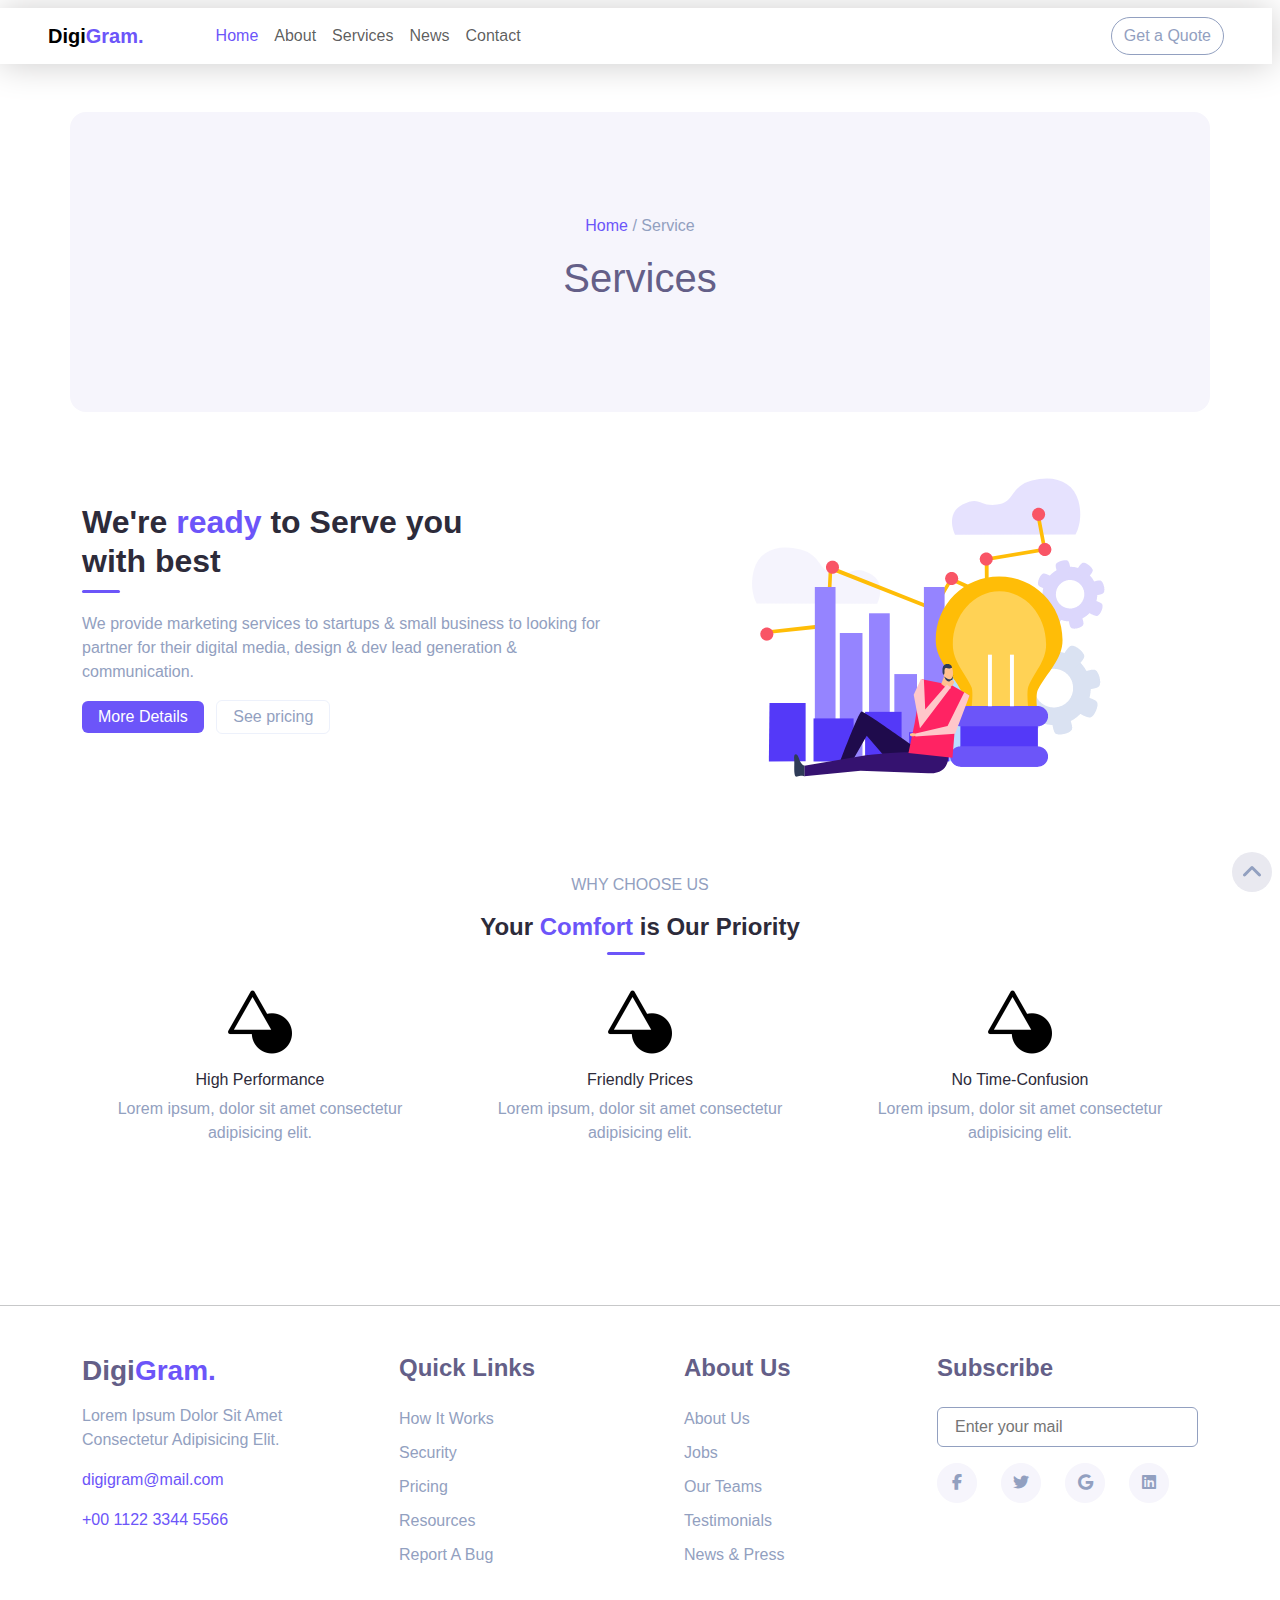
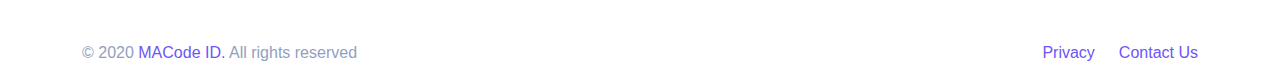
<file: service.html>
<!DOCTYPE html>
<html lang="en">

<head>
    <meta charset="UTF-8" />
    <meta name="viewport" content="width=device-width, initial-scale=1.0" />
    <meta http-equiv="content-language" content="en" />
    <meta name="keywords" content="website, blog, foo, bar" />
    <meta name="author" content="" />
    <meta name="publisher" content="" />
    <meta name="copyright" content="" />
    <meta name="description" content="" />
    <meta name="page-topic" content="" />
    <meta name="page-type" content="" />
    <meta name="audience" content="" />
    <meta name="robots" content="index, follow" />
    <meta property="og:title" content="" />
    <meta property="og:description" content="" />
    <meta property="og:type" content="" />
    <meta property="og:url" content="" />
    <meta property="og:image" content="" />
    <link rel="icon" href="./img/icon_pattern.svg" />
    <link rel="stylesheet" href="./css/normalize.css" />
    <link rel="stylesheet" href="./css/all.min.css" />
    <link rel="stylesheet" href="./css/bootstrap.min.css" />
    <link rel="stylesheet" href="./css/main.css" />
    <link rel="stylesheet" href="./css/style.css" />
    <title>DigiGram.</title>
</head>

<body>
    <!--!-------------------------------------------- Navbar ---------------------------------------------->
    <nav class="navbar navbar-expand-lg text-capitalize mt-2 me-2 firstOne">
        <div class="container-fluid px-5">
            <a class="navbar-brand fw-bolder" href="#">Digi<span class="logo">Gram.</span></a>
            <button class="navbar-toggler" type="button" data-bs-toggle="collapse"
                data-bs-target="#navbarSupportedContent" aria-controls="navbarSupportedContent" aria-expanded="false"
                aria-label="Toggle navigation">
                <span class="navbar-toggler-icon"></span>
            </button>
            <div class="collapse navbar-collapse" id="navbarSupportedContent">
                <ul class="navbar-nav me-auto mb-2 mb-lg-0 ps-5">
                    <li class="nav-item">
                        <a class="nav-link active mainPage" aria-current="page" href="./index.html">home</a>
                    </li>
                    <li class="nav-item">
                        <a class="nav-link" href="./about.html">about</a>
                    </li>
                    <li class="nav-item">
                        <a class="nav-link" href="#">services</a>
                    </li>
                    <li class="nav-item">
                        <a class="nav-link" href="./news.html">news</a>
                    </li>
                    <li class="nav-item">
                        <a class="nav-link" href="./contact.html">contact</a>
                    </li>
                </ul>
                <form class="d-flex" role="search">
                    <button class="btn firstButton rounded-pill" type="submit">Get a Quote</button>
                </form>
            </div>
        </div>
    </nav>

    <!--*---------------------------------------- Main ---------------------------------------->
    <div
        class="container contact d-flex flex-column justify-content-center text-center gap-0 text-capitalize mt-5 rounded-4">
        <p><span class="logo">home</span> / service</p>
        <h1>services</h1>
    </div>

    <!--*------------------------------------------ Ready --------------------------------------------->
    <div class="container my-5 d-flex">
        <div class="row align-items-center">
            <div class="col-lg-6 col-md-12 col-sm-12">
                <h2 class="fw-bold underLine">We're <span class="logo">ready</span> to Serve you <br> with best</h2>
                <p class="pt-4">We provide marketing services to startups & small business to looking for partner for
                    their digital media, design & dev lead generation & communication.</p>
                <button class="btnTwo rounded me-2 px-3 py-1">More Details</button>
                <button class="btnOne rounded px-3 py-1">See pricing</button>
            </div>
            <div class="col-lg-6 col-md-12 col-sm-12 text-center">
                <img src="./img/bg_image_3.png" alt="Bg3">
            </div>
        </div>
    </div>
    <!--*------------------------------------------ Why --------------------------------------------->
    <div class="container my-5 py-5">
        <div class="center text-center">
            <p class="text-uppercase">why choose us</p>
            <h4 class="underLine fw-bolder">Your <span class="logo">Comfort</span> is Our Priority</h4>
        </div>
        <div class="row my-5 text-center">
            <div class="col-lg-4 col-md-12 col-sm-12">
                <img src="./img/triangle-and-circle (2).png" alt="icon">
                <h6 class="text-capitalize pt-3">high performance</h6>
                <p>Lorem ipsum, dolor sit amet consectetur <br> adipisicing elit.</p>
            </div>
            <div class="col-lg-4 col-md-12 col-sm-12">
                <img src="./img/triangle-and-circle (2).png" alt="icon">
                <h6 class="text-capitalize pt-3">friendly prices</h6>
                <p>Lorem ipsum, dolor sit amet consectetur <br> adipisicing elit.</p>
            </div>
            <div class="col-lg-4 col-md-12 col-sm-12">
                <img src="./img/triangle-and-circle (2).png" alt="icon">
                <h6 class="text-capitalize pt-3">no time-confusion</h6>
                <p>Lorem ipsum, dolor sit amet consectetur <br> adipisicing elit.</p>
            </div>
        </div>
    </div>

    <hr>

    <!--!---------------------------------------- Last Div --------------------------------------->
    <div class="container my-5 lastDiv">
        <div class="row d-flex justify-content-between text-capitalize">
            <div class="col-lg-3 col-md-6">
                <h3 class="fw-bolder pb-2">digi<span class="logo">Gram.</span></h3>
                <p>Lorem ipsum dolor sit amet consectetur adipisicing elit.</p>
                <span class="logo text-lowercase d-block pb-3">digigram@mail.com</span>
                <span class="logo">+00 1122 3344 5566</span>
            </div>
            <div class="col-lg-3 col-md-6">
                <ul>
                    <h4 class="fw-bold pb-3">quick links</h4>
                    <li><a href="#">how it works</a></li>
                    <li><a href="#">security</a></li>
                    <li><a href="#">pricing</a></li>
                    <li><a href="#">resources</a></li>
                    <li><a href="#">report a bug</a></li>
                </ul>
            </div>
            <div class="col-lg-3 col-md-6">
                <ul>
                    <h4 class="fw-bold pb-3">about us</h4>
                    <li><a href="#">about us</a></li>
                    <li><a href="#">jobs</a></li>
                    <li><a href="#">our teams</a></li>
                    <li><a href="#">testimonials</a></li>
                    <li><a href="#">news & press</a></li>
                </ul>
            </div>
            <div class="col-lg-3 col-md-6">
                <h4 class="fw-bold pb-3">subscribe</h4>
                <input type="email" name="userEmail" id="e-mail" placeholder="Enter your mail" class="rounded w-100" />
                <div class="social d-flex mt-3 grid gap-4">
                    <div class="facebook"><i class="fa-brands fa-facebook-f"></i></div>
                    <div class="twitter"><i class="fa-brands fa-twitter"></i></div>
                    <div class="gmail"><i class="fa-brands fa-google"></i></div>
                    <div class="linkedIn"><i class="fa-brands fa-linkedin"></i></div>
                </div>
            </div>
        </div>
    </div>

    <!--!---------------------------------------- Footer ----------------------------------------->
    <footer class="container d-flex justify-content-between">
        <p>
            &copy; 2020
            <span class="logo">MACode ID.</span>
            All rights reserved
        </p>
        <div class="end text-capitalize d-flex grid gap-4 justify-content-between">
            <a href="#" class="logo">privacy</a>
            <a href="#" class="logo">contact us</a>
            <a href="#"
                class="top btn btn-sm btn-sm-square back-to-top position-fixed bottom-0 end-0 rounded-circle mb-2 me-2"
                style="background-color: #e9e9f0;"><i class="fa fa-angle-up fs-4" style="color: #92a0c0;"></i></a>
        </div>
    </footer>
</body>

</html>
</file>
<file: css/style.css>
:root {
    --logo-color: #6c55f9;
    --light-font: #92a0c0;
    --dark-font: #2d2b3a;
    --card-font: #f7c14d;
    --footer-font: #645f88;
    --title-color: #0ac7f6;
    --bg-div: #f6f5fc;
}

* {
    box-sizing: border-box;
    font-family: 'Cairo', sans-serif;
    color: var(--dark-font);
}

@media (max-width: 800px) {
    :root {
        font-size: 14px;
    }
}

@media (max-width: 600px) {
    :root {
        font-size: 12px;
    }
}

/*TODO ********************************** Global Style ***********************************/
a {
    text-decoration: none;
}

.underLine::after {
    content: "";
    height: 3px;
    width: 3%;
    display: block;
    background-color: var(--logo-color);
    position: absolute;
    margin-top: 10px;
    border-radius: 15px;
}

.btnOne {
    background-color: transparent;
    color: var(--light-font);
    border: 1px solid #b5c6ed3f;
}

.btnOne:hover,
.discover:hover {
    background-color: var(--logo-color);
    color: white;
    box-shadow: 10px 10px 10px rgba(0, 0, 0, 0.292);
}

.btnTwo {
    background-color: var(--logo-color);
    color: white;
    border: none;
}

.btnTwo:hover,
.btnTwo i:hover {
    color: var(--card-font);
    box-shadow: 10px 10px 10px rgba(0, 0, 0, 0.292);
}

p,
.lastDiv a,
.social i {
    color: var(--light-font);
}

ul {
    list-style: none;
}

.firstOne,
.selected,
.shadow {
    box-shadow: 0px 1px 35px 0px #cdcccc;
}

@media (max-width: 990px) {

    .clients img,
    .blog .selected,
    .blog .shadow {
        margin-bottom: 10%;
    }
}

/*TODO **********************************************************************************/

/*! ****************************** Navbar ********************************/

.logo,
.mainPage {
    color: var(--logo-color) !important;
}

.firstButton {
    color: var(--light-font);
    border: 1px solid var(--light-font) !important;
}

.firstButton:hover,
.firstOne ul li a:hover {
    color: var(--card-font);
    border-color: var(--logo-color) !important;
}

/*! ***************************** First div *****************************/
.btnTwo i {
    color: var(--logo-color);
    background-color: white;
    border: none;
    font-size: larger;
}

/*! ***************************** Table *****************************/
.table {
    border: 1px solid #b5c6ed3f;
    width: calc(100% / 3);
}

/*! ***************************** Why *****************************/
.center .underLine::after {
    margin-left: 41%;
}

/*! ***************************** Plan *****************************/
.pricingPlan li {
    padding: 40px 20px 40px 20px;
    border: 1px solid #ccc;
    border-radius: 5px;
}

.pricingPlan li h3,
.pricingPlan li h3 i {
    color: var(--light-font);
    letter-spacing: 3px;
}

.pricingPlan li h6 span {
    position: relative;
}

.pricingPlan li h6 span sup {
    font-size: 12px;
    position: absolute;
    top: 11px;
    left: -8px;
    font-weight: bold;
}

.highLight {
    background-color: var(--logo-color);
    position: relative;
    overflow: hidden;
}

.highLight::before {
    content: "Best";
    position: absolute;
    top: 20%;
    right: -24px;
    background-color: var(--title-color);
    color: white;
    transform: rotate(49deg);
    transform-origin: top right;
    text-align: center;
    width: 40%;
}

.highLight h6,
.highLight h6 span,
.highLight h6 span sup,
.highLight p,
.highLight button {
    color: white;
}

.highLight h3 {
    color: var(--card-font) !important;
}

.highLight button {
    border-color: var(--light-font);
}

.highLight button:hover {
    color: var(--card-font);
    background-color: white;
    box-shadow: 10px 10px 10px rgba(0, 0, 0, 0.292);
}

/*! ***************************** Carousel *****************************/
.carousel {
    background-color: var(--bg-div);
}

.carousel img {
    position: relative;
    left: 40%;
}

.carousel-indicators [data-bs-target] {
    background-color: var(--logo-color);
    height: 7px;
    width: 7px;
    border-radius: 50%;
}

/*! ***************************** Form *****************************/
.iconInfo {
    height: 30px;
    width: 30px;
    border: 1px solid var(--light-font);
    border-radius: 50%;
}

.iconInfo i {
    color: var(--logo-color);
    font-size: 14px;
}

.one .iconInfo i,
.two .iconInfo i {
    padding-left: 6px;
}

.three .iconInfo i {
    padding-left: 9px;
}

.us {
    letter-spacing: 3px;
}

input,
textarea {
    outline: none;
}

input {
    height: 40px;
}

input,
textarea {
    border: 1px solid var(--light-font);
}

input::placeholder,
textarea::placeholder {
    padding-left: 15px;
}

/*! ***************************** Blog *****************************/
.blog button {
    background-color: transparent;
    border: none;
}

.selected {
    background-color: var(--logo-color);
    color: white;
}

.selected button {
    color: white;
}

.shadow button,
.discover {
    color: var(--logo-color);
}

.shadow button:hover,
.selected button:hover {
    color: var(--card-font);
    letter-spacing: 3px;
}

.discover {
    border: 1px solid var(--logo-color) !important;
    padding: 10px;
    width: 15%;
}

@media (max-width: 767px) {
    .blog img{
        width: 50px !important;
    }
}
/*! ***************************** Clients *****************************/
.clients {
    background-color: var(--bg-div);
    overflow: hidden;
}

@media (max-width: 990px) {

    .clients img,
    .blog .selected,
    .blog .shadow {
        margin-bottom: 10%;
    }
}

/*! ***************************** Last Div *****************************/
.lastDiv h3,
.lastDiv h4 {
    color: var(--footer-font);
}

.lastDiv li {
    padding-bottom: 10px;
}

.facebook,
.twitter,
.gmail,
.linkedIn {
    height: 40px;
    width: 40px;
    border: 1px solid var(--bg-div);
    background-color: var(--bg-div);
    border-radius: 50%;
    text-align: center;
}

.social i {
    position: relative;
    top: 7px;
}

.lastDiv ul li a:hover {
    color: var(--logo-color);
    text-shadow: 10px 10px 10px rgba(0, 0, 0, 0.292);
}

.facebook:hover,
.twitter:hover,
.gmail:hover,
.linkedIn:hover {
    box-shadow: 10px 10px 10px rgba(0, 0, 0, 0.292);
    cursor: pointer;
}

.facebook i:hover {
    color: #1877f2;
}

.twitter i:hover {
    color: #1da1f2;
}

.gmail i:hover {
    color: #dd4b39;
}

.linkedIn i:hover {
    color: #0a66c2;
}

/*! ***************************** Footer *****************************/
.end a:hover {
    text-shadow: 10px 10px 10px rgba(0, 0, 0, 0.292);
}

.top {
    width: 40px;
    height: 40px;
}

.top i {
    padding: 3px 5px 5px 1px;
}

.top:hover {
    box-shadow: 10px 10px 10px rgba(0, 0, 0, 0.292);
}

.top i:hover {
    color: var(--logo-color) !important;
}
</file>
<file: css/main.css>
.contact {
    background-color: var(--bg-div);
    height: 300px;
}

.contact h1,
.blog span {
    color: var(--footer-font);
}

.different {
    background-color: var(--logo-color) !important;
    border-color: transparent !important;
}

.blog a {
    color: var(--light-font) !important;
}
</file>
